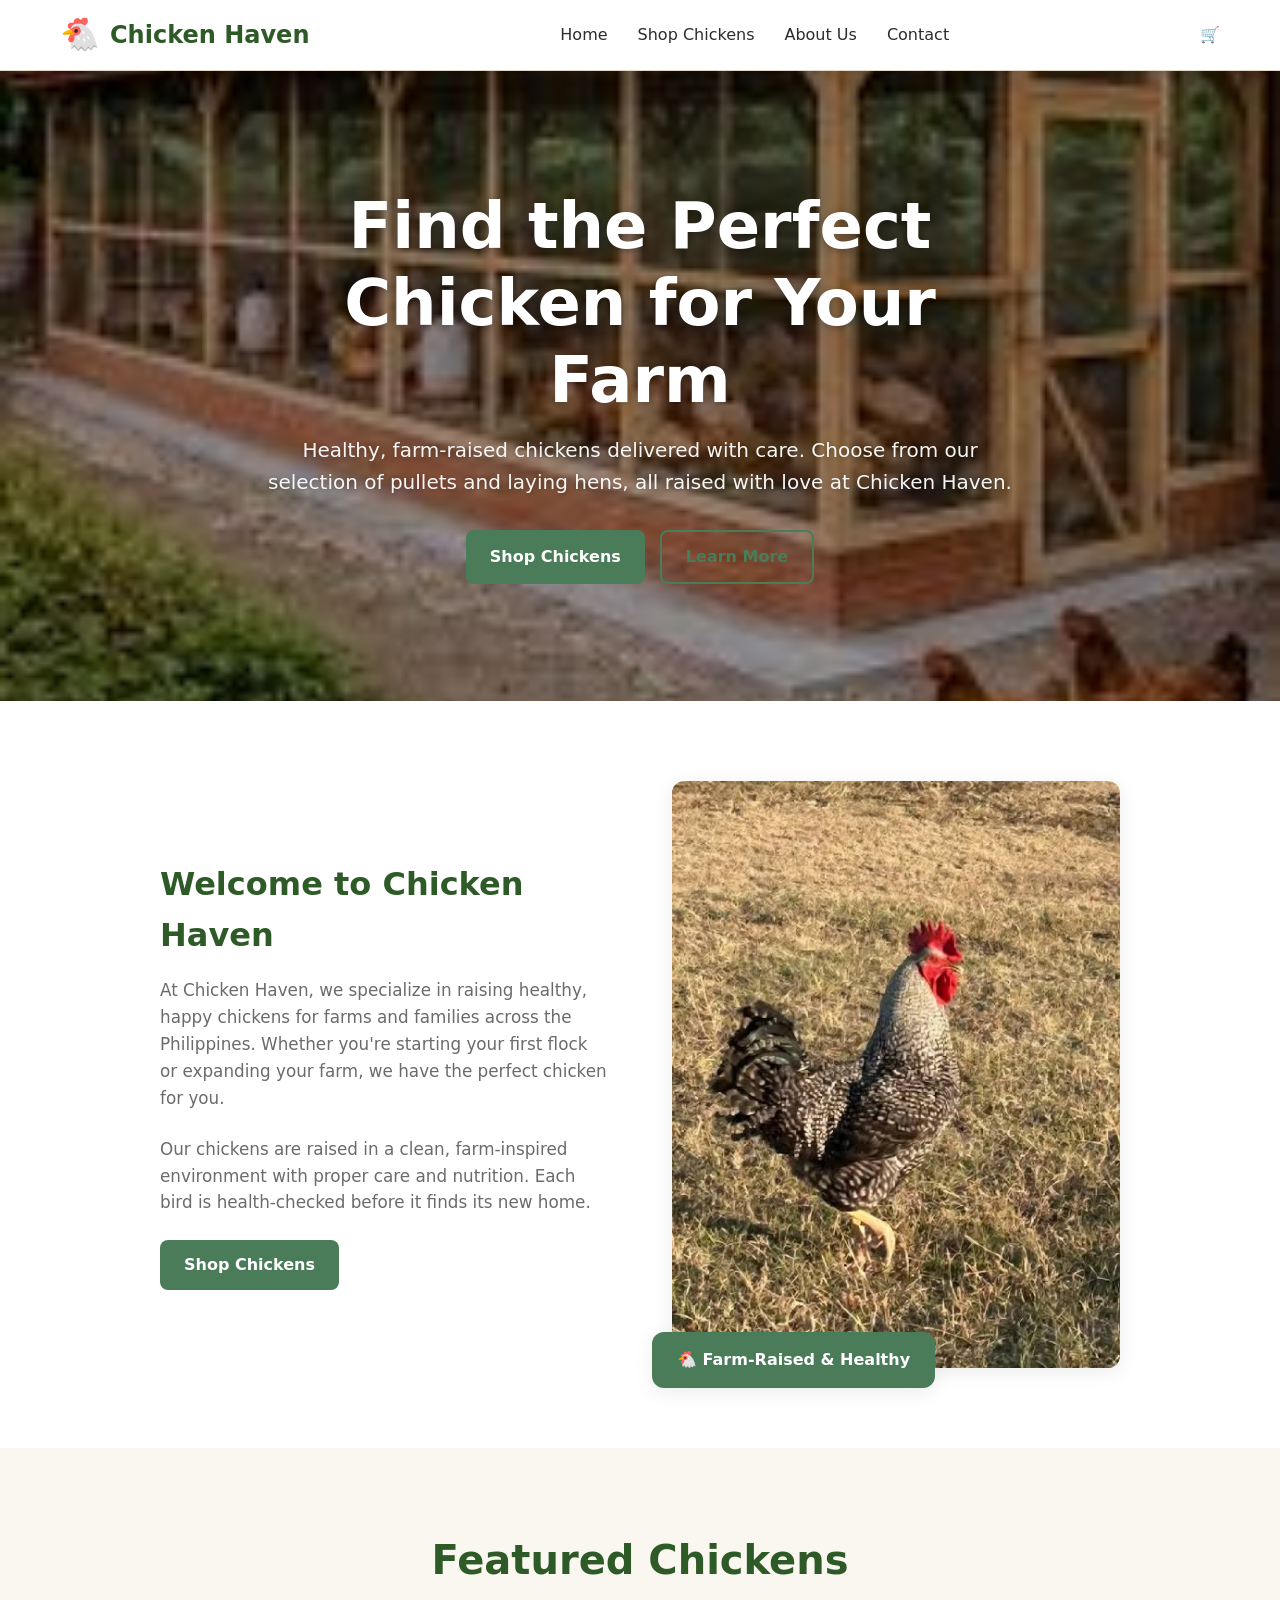
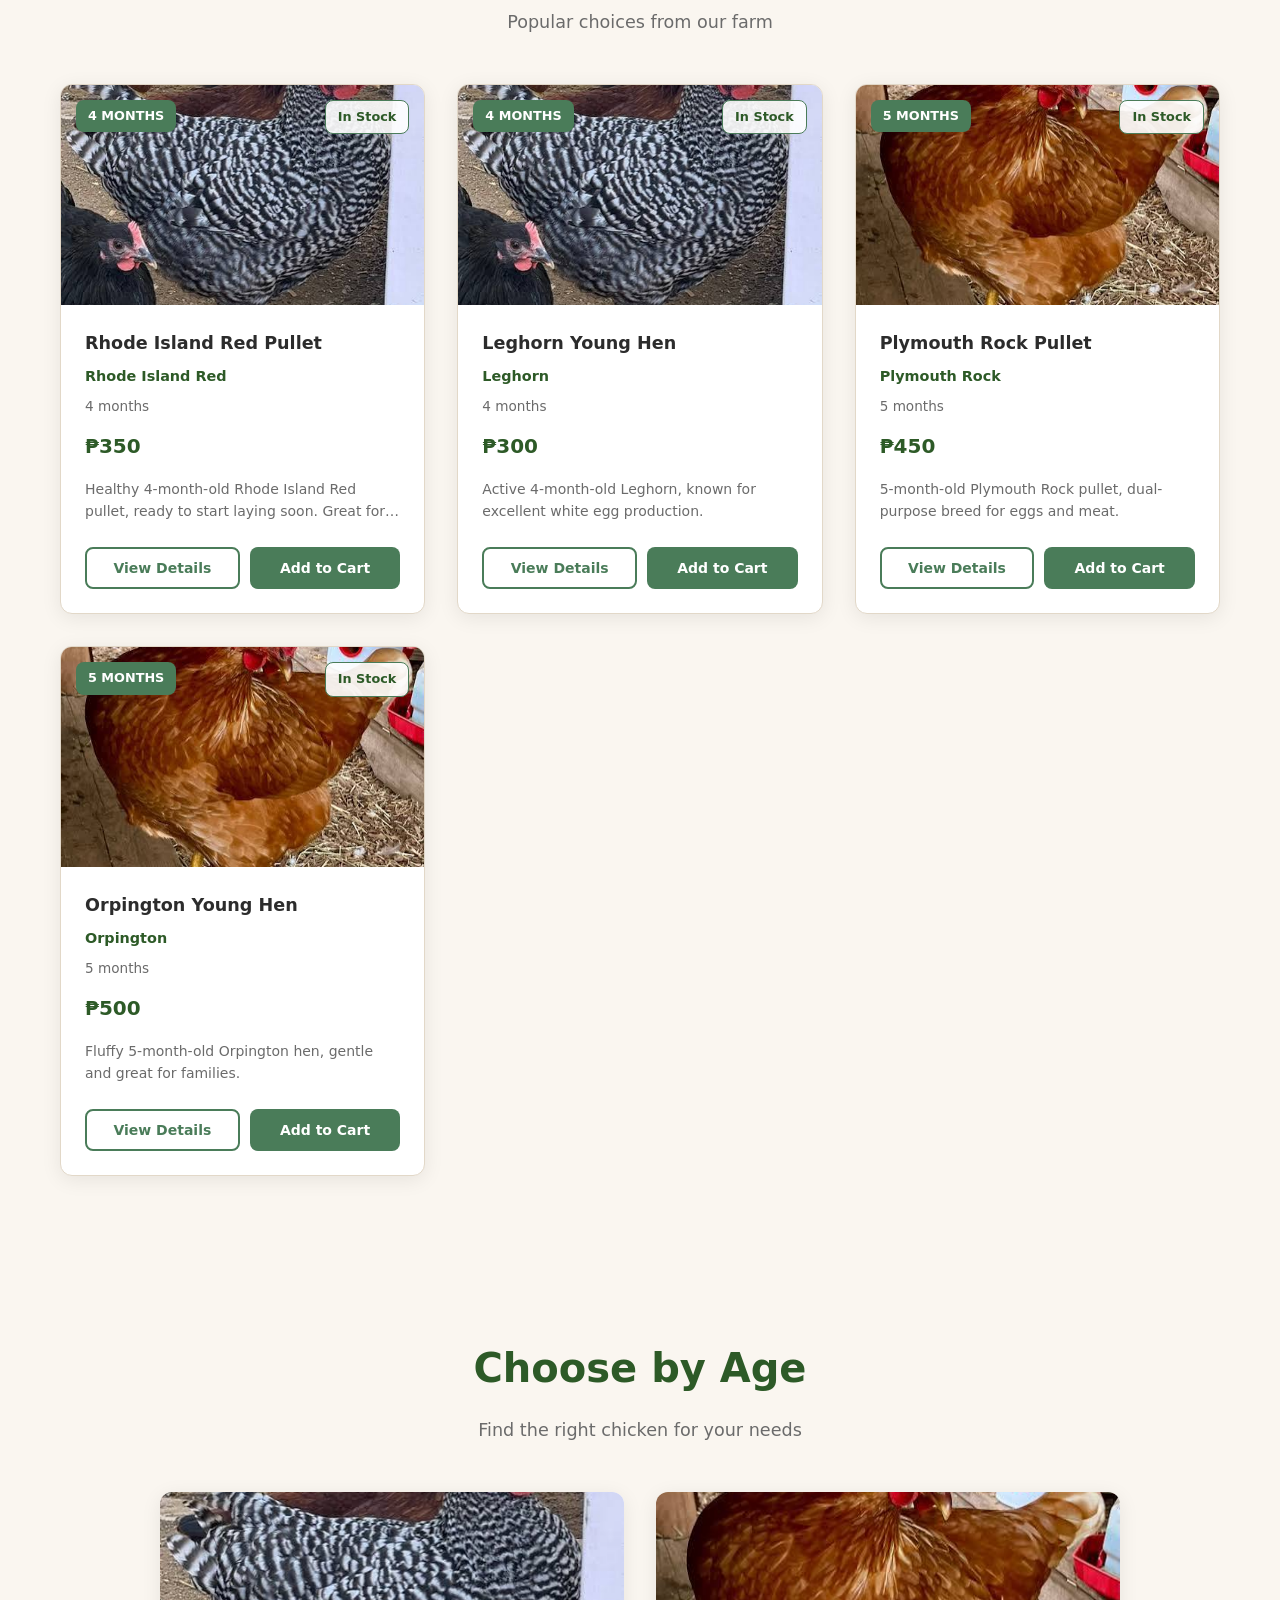
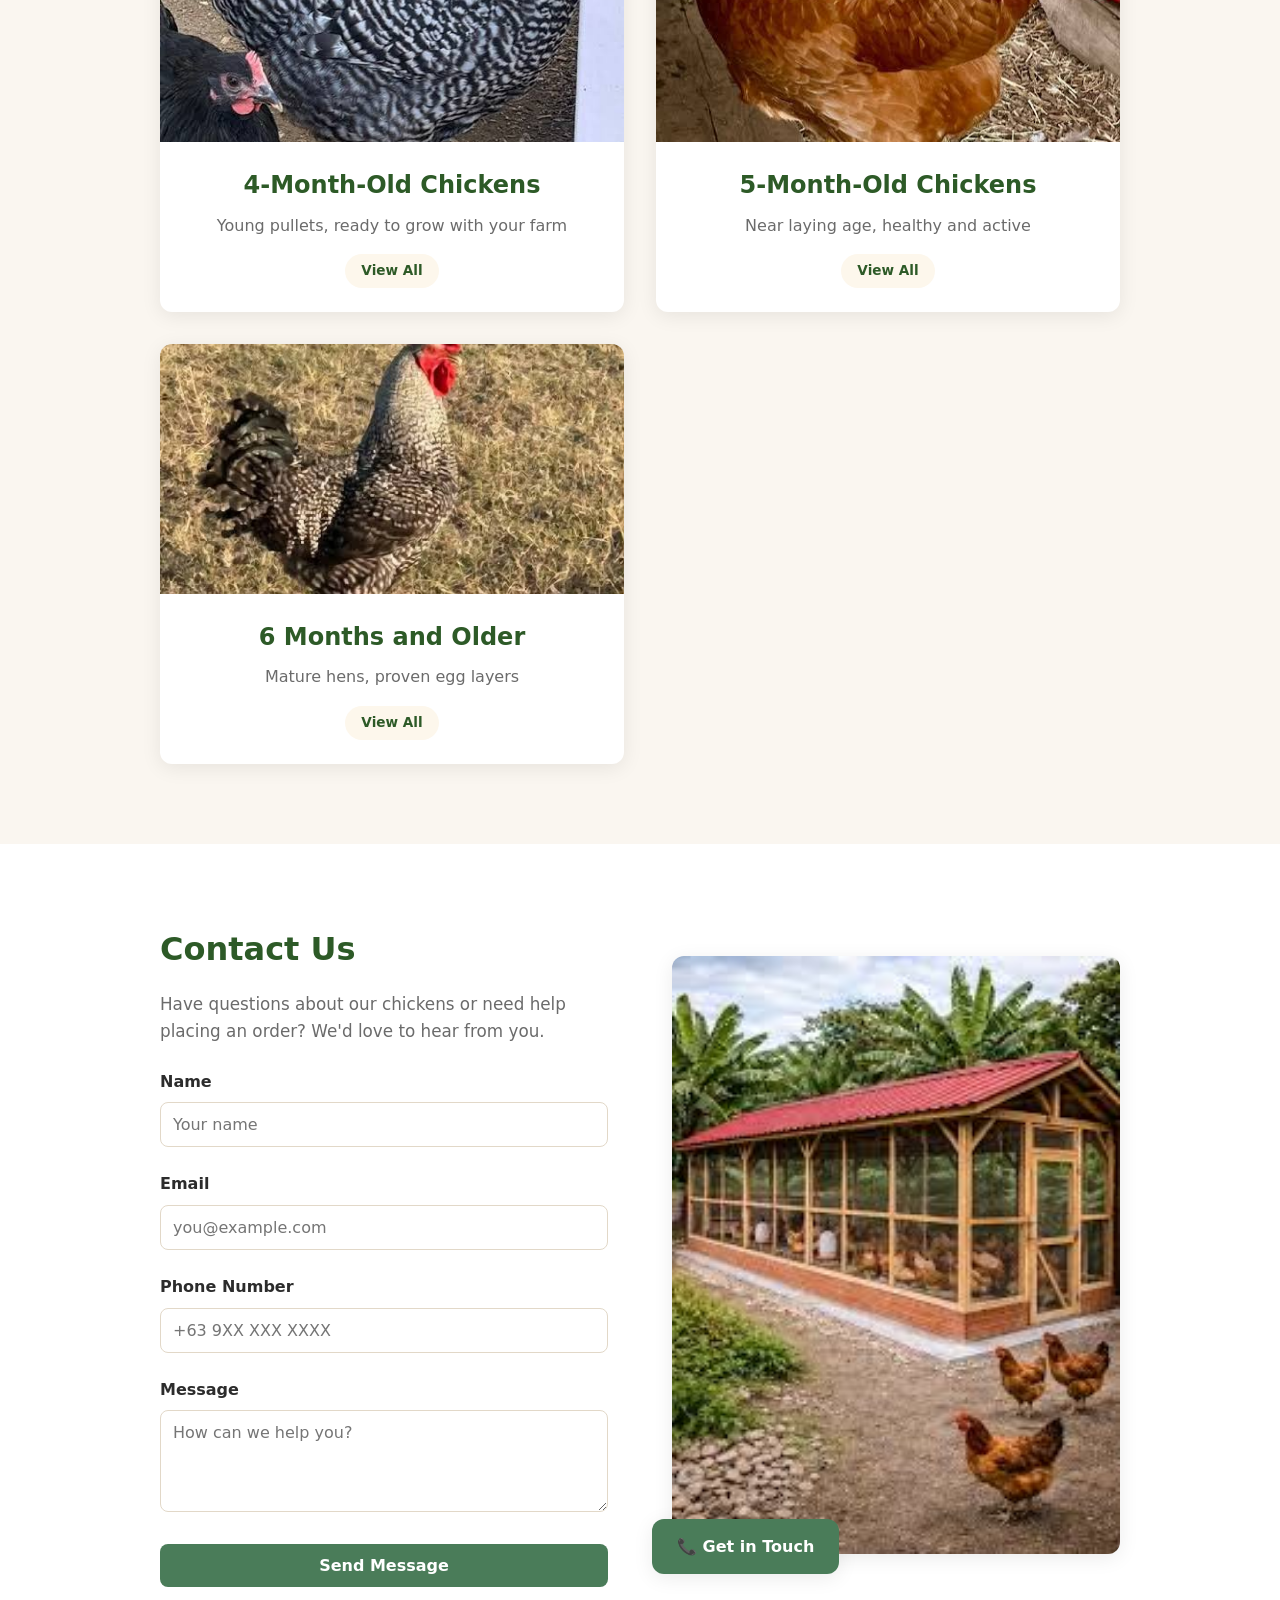
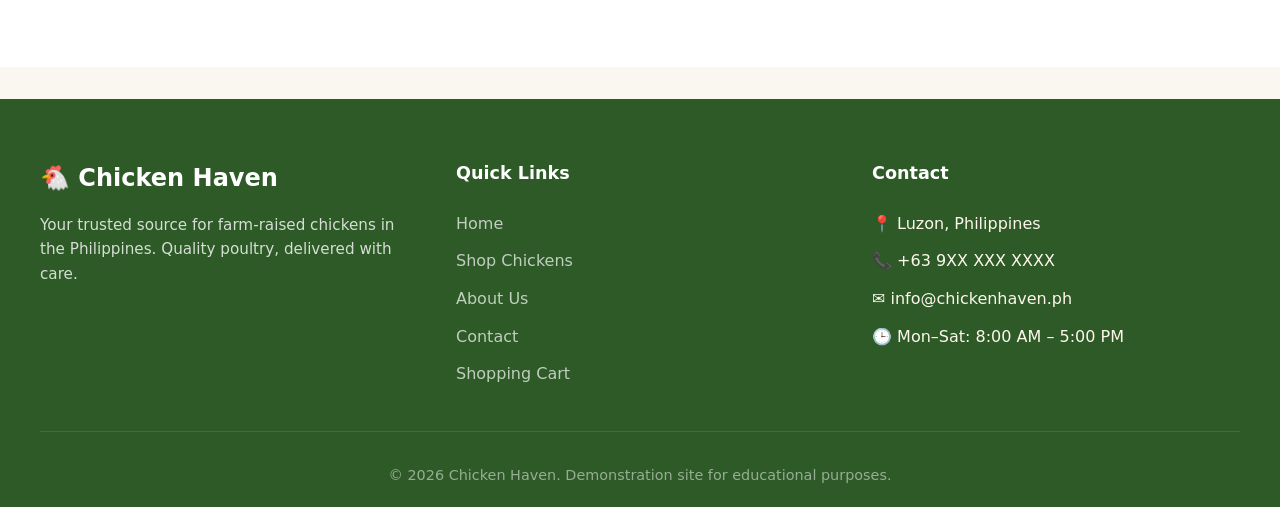
<file: index.html>
<!DOCTYPE html>
<html lang="en">
<head>
  <meta charset="UTF-8">
  <meta name="viewport" content="width=device-width, initial-scale=1.0">
  <title>Chicken Haven | Fresh Poultry for Your Farm</title>
  <link rel="stylesheet" href="css/style.css">
</head>
<body>

  <nav class="navbar">
    <div class="nav-container">
      <div class="nav-logo">
        <span class="chicken-icon">🐔</span>
        <span>Chicken Haven</span>
      </div>
      <button class="nav-toggle" id="navToggle">
        <span></span><span></span><span></span>
      </button>
      <ul class="nav-links" id="navLinks">
        <li><a href="index.html">Home</a></li>
        <li><a href="shop.html">Shop Chickens</a></li>
        <li><a href="index.html#about">About Us</a></li>
        <li><a href="index.html#contact">Contact</a></li>
      </ul>
      <div class="nav-actions">
        <a href="cart.html" class="nav-cart" position="relative">
          🛒 <span class="cart-badge">0</span>
        </a>
      </div>
    </div>
  </nav>

  <section class="hero">
    <div class="hero-content">
      <h1>Find the Perfect Chicken for Your Farm</h1>
      <p>Healthy, farm-raised chickens delivered with care. Choose from our selection of pullets and laying hens, all raised with love at Chicken Haven.</p>
      <div class="hero-buttons">
        <a href="shop.html" class="btn btn-primary">Shop Chickens</a>
        <a href="#about" class="btn btn-outline">Learn More</a>
      </div>
    </div>
  </section>

  <section class="section intro" id="about">
    <div class="intro-content">
      <div class="intro-text">
        <h2>Welcome to Chicken Haven</h2>
        <p>At Chicken Haven, we specialize in raising healthy, happy chickens for farms and families across the Philippines. Whether you're starting your first flock or expanding your farm, we have the perfect chicken for you.</p>
        <p>Our chickens are raised in a clean, farm-inspired environment with proper care and nutrition. Each bird is health-checked before it finds its new home.</p>
        <a href="shop.html" class="btn btn-primary">Shop Chickens</a>
      </div>
      <div class="intro-image">
        <img src="iMAGE/6 months.jpg" alt="Chicken Haven farm">
        <div class="intro-badge">
          🐔 Farm-Raised &amp; Healthy
        </div>
      </div>
    </div>
  </section>

  <section class="section" id="featured">
    <div class="section-header">
      <h2>Featured Chickens</h2>
      <p>Popular choices from our farm</p>
    </div>
    <div class="products-grid" id="featuredProducts">
      <!-- Products injected by JS -->
    </div>
  </section>

  <section class="section" id="categories">
    <div class="section-header">
      <h2>Choose by Age</h2>
      <p>Find the right chicken for your needs</p>
    </div>
    <div class="categories-grid">
      <div class="category-card" onclick="location.href='shop.html?category=4-months'">
        <div class="category-image">
          <img src="iMAGE/4 MONTHS.jpg" alt="4 month old chickens">
        </div>
        <div class="category-content">
          <h3>4-Month-Old Chickens</h3>
          <p>Young pullets, ready to grow with your farm</p>
          <span class="category-tag">View All</span>
        </div>
      </div>
      <div class="category-card" onclick="location.href='shop.html?category=5-months'">
        <div class="category-image">
          <img src="iMAGE/5 months.jpg" alt="5 month old chickens">
        </div>
        <div class="category-content">
          <h3>5-Month-Old Chickens</h3>
          <p>Near laying age, healthy and active</p>
          <span class="category-tag">View All</span>
        </div>
      </div>
      <div class="category-card" onclick="location.href='shop.html?category=6-months'">
        <div class="category-image">
          <img src="iMAGE/6 months.jpg" alt="6 month and older chickens">
        </div>
        <div class="category-content">
          <h3>6 Months and Older</h3>
          <p>Mature hens, proven egg layers</p>
          <span class="category-tag">View All</span>
        </div>
      </div>
    </div>
  </section>

  <section class="section intro" id="contact">
    <div class="intro-content">
      <div class="intro-text">
        <h2>Contact Us</h2>
        <p>Have questions about our chickens or need help placing an order? We'd love to hear from you.</p>
        <form id="contactForm" style="max-width: 500px;">
          <div class="form-group">
            <label>Name</label>
            <input type="text" id="contactName" required placeholder="Your name">
          </div>
          <div class="form-group">
            <label>Email</label>
            <input type="email" id="contactEmail" required placeholder="you@example.com">
          </div>
          <div class="form-group">
            <label>Phone Number</label>
            <input type="tel" id="contactPhone" placeholder="+63 9XX XXX XXXX">
          </div>
          <div class="form-group">
            <label>Message</label>
            <textarea id="contactMessage" rows="4" required placeholder="How can we help you?"></textarea>
          </div>
          <button type="submit" class="btn btn-primary btn-full">Send Message</button>
        </form>
        <div id="contactSuccess" style="margin-top: 1rem; padding: 1rem; background: #e8f5e9; color: var(--primary-green-dark); border-radius: var(--radius-sm); display: none;">
          ✅ Thank you for your message! We'll get back to you soon.
        </div>
      </div>
      <div class="intro-image">
        <img src="iMAGE/home pic.jpg" alt="Contact Chicken Haven">
        <div class="intro-badge">
          📞 Get in Touch
        </div>
      </div>
    </div>
  </section>

  <footer>
    <div class="footer-grid">
      <div class="footer-brand">
        <h3>🐔 Chicken Haven</h3>
        <p>Your trusted source for farm-raised chickens in the Philippines. Quality poultry, delivered with care.</p>
      </div>
      <div class="footer-links">
        <h4>Quick Links</h4>
        <ul>
          <li><a href="index.html">Home</a></li>
          <li><a href="shop.html">Shop Chickens</a></li>
          <li><a href="index.html#about">About Us</a></li>
          <li><a href="index.html#contact">Contact</a></li>
          <li><a href="cart.html">Shopping Cart</a></li>
        </ul>
      </div>
      <div class="footer-links">
        <h4>Contact</h4>
        <ul>
          <li>📍 Luzon, Philippines</li>
          <li>📞 +63 9XX XXX XXXX</li>
          <li>✉️ info@chickenhaven.ph</li>
          <li>🕒 Mon–Sat: 8:00 AM – 5:00 PM</li>
        </ul>
      </div>
    </div>
    <div class="footer-bottom">
      <p>© 2026 Chicken Haven. Demonstration site for educational purposes.</p>
    </div>
  </footer>

  <script src="data/products.js"></script>
  <script src="js/cart.js"></script>
  <script>
    document.addEventListener('DOMContentLoaded', () => {
      initProducts();
      updateCartBadge();

      const navToggle = document.getElementById('navToggle');
      const navLinks = document.getElementById('navLinks');

      navToggle.addEventListener('click', () => {
        navLinks.classList.toggle('active');
      });

      const featuredGrid = document.getElementById('featuredProducts');
      const products = getProducts().slice(0, 4);

      featuredGrid.innerHTML = products.map(p => `
        <div class="product-card">
          <div class="product-image">
            <img src="${p.image}" alt="${p.name}" onerror="this.src='https://via.placeholder.com/300x220/4a7c59/ffffff?text=Chicken'">
            <span class="product-badge">${p.age}</span>
            ${p.stock <= 0 ? '<span class="product-stock out">Out of Stock</span>' : '<span class="product-stock">In Stock</span>'}
          </div>
          <div class="product-info">
            <h3>${p.name}</h3>
            <div class="product-breed">${p.breed}</div>
            <div class="product-age">${p.age}</div>
            <div class="product-price">₱${p.price.toLocaleString()}</div>
            <p class="product-description">${p.description}</p>
            <div class="product-actions">
              <a href="product.html?id=${p.id}" class="btn btn-outline btn-sm">View Details</a>
              ${p.stock > 0 ? `<button class="btn btn-primary btn-sm" onclick="addToCart(${p.id})">Add to Cart</button>` : '<button class="btn btn-secondary btn-sm" disabled>Out of Stock</button>'}
            </div>
          </div>
        </div>
      `).join('');

      const contactForm = document.getElementById('contactForm');
      const contactSuccess = document.getElementById('contactSuccess');

      contactForm.addEventListener('submit', (e) => {
        e.preventDefault();
        const formData = {
          name: document.getElementById('contactName').value,
          email: document.getElementById('contactEmail').value,
          phone: document.getElementById('contactPhone').value,
          message: document.getElementById('contactMessage').value
        };
        const messages = JSON.parse(localStorage.getItem('chickenhaven_messages') || '[]');
        messages.push({ ...formData, date: new Date().toISOString() });
        localStorage.setItem('chickenhaven_messages', JSON.stringify(messages));
        contactForm.reset();
        contactSuccess.style.display = 'block';
        setTimeout(() => { contactSuccess.style.display = 'none'; }, 5000);
      });
    });
  </script>
</body>
</html>
</file>
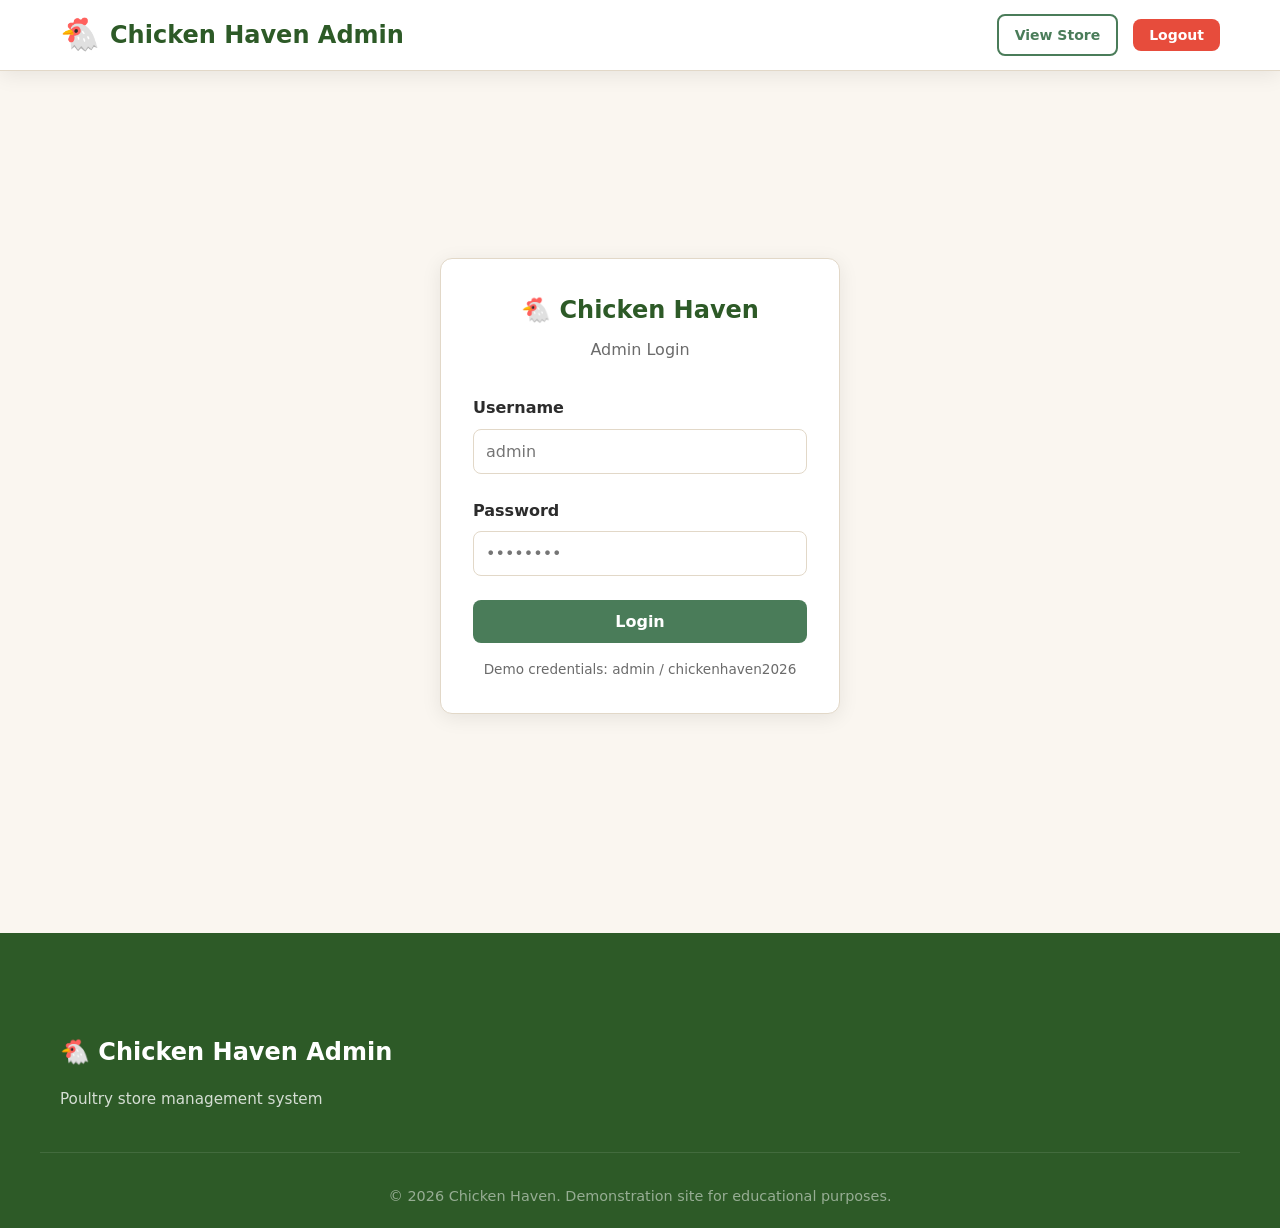
<file: admin.html>
<!DOCTYPE html>
<html lang="en">
<head>
  <meta charset="UTF-8">
  <meta name="viewport" content="width=device-width, initial-scale=1.0">
  <title>Admin Dashboard | Chicken Haven</title>
  <link rel="stylesheet" href="css/style.css">
</head>
<body>

  <nav class="navbar">
    <div class="nav-container">
      <div class="nav-logo">
        <span class="chicken-icon">🐔</span>
        <span>Chicken Haven Admin</span>
      </div>
      <div class="nav-actions">
        <a href="index.html" class="btn btn-outline btn-sm">View Store</a>
        <button class="btn btn-danger btn-sm" onclick="adminLogout()">Logout</button>
      </div>
    </div>
  </nav>

  <div id="loginScreen" style="display: flex; align-items: center; justify-content: center; min-height: calc(100vh - 70px); background: var(--cream-light);">
    <div class="admin-section" style="max-width: 400px; width: 100%; padding: 2rem; margin: 0 20px;">
      <h2 style="text-align: center; color: var(--primary-green-dark); margin-bottom: 0.5rem;">🐔 Chicken Haven</h2>
      <p style="text-align: center; color: var(--text-muted); margin-bottom: 2rem;">Admin Login</p>
      <form id="adminLoginForm">
        <div class="form-group">
          <label>Username</label>
          <input type="text" id="adminUsername" required placeholder="admin">
        </div>
        <div class="form-group">
          <label>Password</label>
          <input type="password" id="adminPassword" required placeholder="••••••••">
        </div>
        <button type="submit" class="btn btn-primary btn-full">Login</button>
      </form>
      <p style="text-align: center; margin-top: 1rem; font-size: 0.85rem; color: var(--text-muted);">
        Demo credentials: admin / chickenhaven2026
      </p>
    </div>
  </div>

  <div id="adminApp" class="hidden" style="display: grid; grid-template-columns: 250px 1fr; min-height: calc(100vh - 70px);">
    <div class="admin-sidebar">
      <h3>🐔 Chicken Haven</h3>
      <a href="#" class="admin-link active" onclick="showSection('dashboard', event)">📊 Dashboard</a>
      <a href="#" class="admin-link" onclick="showSection('products', event)">🐔 Manage Products</a>
      <a href="#" class="admin-link" onclick="showSection('orders', event)">📦 View Orders</a>
    </div>
    <div class="admin-content">
      <div id="sectionDashboard">
        <div class="admin-header">
          <h2>Dashboard</h2>
        </div>
        <div class="admin-stats">
          <div class="stat-card">
            <h4>Total Products</h4>
            <div class="value" id="statTotalProducts">0</div>
          </div>
          <div class="stat-card">
            <h4>In Stock</h4>
            <div class="value" id="statInStock">0</div>
          </div>
          <div class="stat-card">
            <h4>Out of Stock</h4>
            <div class="value" id="statOutStock">0</div>
          </div>
          <div class="stat-card">
            <h4>Total Orders</h4>
            <div class="value" id="statTotalOrders">0</div>
          </div>
        </div>
        <div class="admin-section">
          <h3>Quick Actions</h3>
          <div class="admin-actions" style="gap: 1rem;">
            <button class="btn btn-primary" onclick="showSection('products', event)">Add New Chicken</button>
            <button class="btn btn-outline" onclick="showSection('orders', event)">View All Orders</button>
          </div>
        </div>
      </div>

      <div id="sectionProducts" class="hidden">
        <div class="admin-header">
          <h2>Manage Products</h2>
          <button class="btn btn-primary" onclick="showProductForm()">+ Add New Chicken</button>
        </div>
        <div class="admin-section">
          <table class="product-table">
            <thead>
              <tr>
                <th>Image</th>
                <th>Name</th>
                <th>Breed</th>
                <th>Age</th>
                <th>Price</th>
                <th>Stock</th>
                <th>Category</th>
                <th>Actions</th>
              </tr>
            </thead>
            <tbody id="productTableBody">
              <!-- Rows injected by JS -->
            </tbody>
          </table>
        </div>
      </div>

      <div id="sectionOrders" class="hidden">
        <div class="admin-header">
          <h2>Customer Orders</h2>
        </div>
        <div class="admin-section">
          <table class="product-table">
            <thead>
              <tr>
                <th>Order #</th>
                <th>Customer</th>
                <th>Items</th>
                <th>Total</th>
                <th>Date</th>
                <th>Status</th>
              </tr>
            </thead>
            <tbody id="orderTableBody">
              <!-- Rows injected by JS -->
            </tbody>
          </table>
        </div>
      </div>

      <div id="productFormContainer" class="hidden" style="max-width: 600px;">
        <div class="admin-section">
          <h3 id="formTitle">Add New Chicken</h3>
          <form id="productForm">
            <input type="hidden" id="productId">
            <div class="form-group">
              <label>Chicken Name</label>
              <input type="text" id="formName" required>
            </div>
            <div class="form-group">
              <label>Breed</label>
              <input type="text" id="formBreed" required>
            </div>
            <div class="form-group">
              <label>Age Category</label>
              <select id="formAge" required>
                <option value="4 months">4 months</option>
                <option value="5 months">5 months</option>
                <option value="6 months and older">6 months and older</option>
              </select>
            </div>
            <div class="form-group">
              <label>Category</label>
              <select id="formCategory" required>
                <option value="4-months">4-Month-Old Chickens</option>
                <option value="5-months">5-Month-Old Chickens</option>
                <option value="6-months">6 Months and Older</option>
              </select>
            </div>
            <div class="form-group">
              <label>Price (₱)</label>
              <input type="number" id="formPrice" required min="0">
            </div>
            <div class="form-group">
              <label>Stock Quantity</label>
              <input type="number" id="formStock" required min="0">
            </div>
            <div class="form-group">
              <label>Image URL</label>
              <input type="text" id="formImage" placeholder="iMAGE/4 MONTHS.jpg">
            </div>
            <div class="form-group">
              <label>Description</label>
              <textarea id="formDesc" rows="3" required></textarea>
            </div>
            <div class="form-group">
              <label>Physical Characteristics</label>
              <textarea id="formChars" rows="2"></textarea>
            </div>
            <div class="admin-actions">
              <button type="submit" class="btn btn-primary">Save Chicken</button>
              <button type="button" class="btn btn-outline" onclick="hideProductForm()">Cancel</button>
              <button type="button" class="btn btn-danger" id="deleteBtn" onclick="deleteProduct()" style="display: none;">Delete Product</button>
            </div>
          </form>
        </div>
      </div>
    </div>
  </div>

  <footer>
    <div class="footer-grid" style="padding: 40px 20px;">
      <div class="footer-brand">
        <h3>🐔 Chicken Haven Admin</h3>
        <p>Poultry store management system</p>
      </div>
    </div>
    <div class="footer-bottom" style="margin-top: 0;">
      <p>© 2026 Chicken Haven. Demonstration site for educational purposes.</p>
    </div>
  </footer>

  <div class="modal-overlay" id="confirmDeleteModal">
    <div class="modal">
      <h3>Delete Product</h3>
      <p>Are you sure you want to delete this chicken product? This action cannot be undone.</p>
      <div class="modal-actions">
        <button class="btn btn-outline" onclick="hideConfirmDelete()">Cancel</button>
        <button class="btn btn-danger" onclick="confirmDelete()">Delete</button>
      </div>
    </div>
  </div>

  <script src="data/products.js"></script>
  <script src="js/cart.js"></script>
  <script src="js/auth.js"></script>
  <script>
    document.addEventListener('DOMContentLoaded', () => {
      if (!isAdminLoggedIn()) {
        document.getElementById('loginScreen').style.display = 'flex';
        document.getElementById('adminApp').classList.add('hidden');
        return;
      }
      document.getElementById('loginScreen').style.display = 'none';
      document.getElementById('adminApp').classList.remove('hidden');
      initAdmin();
    });

    document.getElementById('adminLoginForm').addEventListener('submit', (e) => {
      e.preventDefault();
      const username = document.getElementById('adminUsername').value;
      const password = document.getElementById('adminPassword').value;
      if (adminLogin(username, password)) {
        location.reload();
      } else {
        alert('Invalid username or password.');
      }
    });

    function initAdmin() {
      updateCartBadge();
      renderDashboard();
      renderProductsTable();
      renderOrdersTable();
    }

    function showSection(sectionName, e) {
      if (e) e.preventDefault();
      document.querySelectorAll('.admin-link').forEach(a => a.classList.remove('active'));
      if (e && e.target.closest('.admin-link')) {
        e.target.closest('.admin-link').classList.add('active');
      }
      document.querySelectorAll('[id^="section"]').forEach(el => el.classList.add('hidden'));
      document.getElementById('section' + sectionName.charAt(0).toUpperCase() + sectionName.slice(1)).classList.remove('hidden');
      hideProductForm();
      if (sectionName === 'dashboard') renderDashboard();
      if (sectionName === 'products') renderProductsTable();
      if (sectionName === 'orders') renderOrdersTable();
    }

    function renderDashboard() {
      const products = getProducts();
      const orders = JSON.parse(localStorage.getItem(ORDER_STORAGE_KEY) || '[]');
      const total = products.length;
      const inStock = products.filter(p => p.stock > 0).length;
      const outStock = products.filter(p => p.stock <= 0).length;

      document.getElementById('statTotalProducts').textContent = total;
      document.getElementById('statInStock').textContent = inStock;
      document.getElementById('statOutStock').textContent = outStock;
      document.getElementById('statTotalOrders').textContent = orders.length;
    }

    function renderProductsTable() {
      const products = getProducts();
      const tbody = document.getElementById('productTableBody');
      tbody.innerHTML = products.map(p => `
        <tr>
          <td><img src="${p.image}" alt="${p.name}" onerror="this.src='https://via.placeholder.com/50x50/4a7c59/ffffff?text=Chicken'"></td>
          <td>${p.name}</td>
          <td>${p.breed}</td>
          <td>${p.age}</td>
          <td>₱${p.price.toLocaleString()}</td>
          <td style="color: ${p.stock > 0 ? 'var(--primary-green-dark)' : '#e74c3c'}; font-weight: 600;">${p.stock}</td>
          <td>${getCategoryLabel(p.category)}</td>
          <td>
            <div class="table-actions">
              <button class="btn-icon btn-edit" onclick="editProduct(${p.id})">✏️</button>
              <button class="btn-icon btn-delete" onclick="requestDelete(${p.id})">🗑️</button>
            </div>
          </td>
        </tr>
      `).join('');
    }

    function renderOrdersTable() {
      const orders = JSON.parse(localStorage.getItem(ORDER_STORAGE_KEY) || '[]');
      const tbody = document.getElementById('orderTableBody');
      tbody.innerHTML = orders.map(o => `
        <tr>
          <td>#${o.id}</td>
          <td>${o.customer.firstName} ${o.customer.lastName}</td>
          <td>${o.items.length} item(s)</td>
          <td>₱${o.total.toLocaleString()}</td>
          <td>${new Date(o.date).toLocaleDateString()}</td>
          <td><span style="padding: 4px 8px; background: var(--cream); border-radius: var(--radius-sm); font-size: 0.85rem; color: var(--primary-green-dark);">${o.status}</span></td>
        </tr>
      `).join('');
    }

    function getCategoryLabel(cat) {
      const labels = {
        '4-months': '4 Months',
        '5-months': '5 Months',
        '6-months': '6+ Months'
      };
      return labels[cat] || cat;
    }

    function showProductForm() {
      document.getElementById('productFormContainer').classList.remove('hidden');
      document.getElementById('productForm').reset();
      document.getElementById('productId').value = '';
      document.getElementById('formTitle').textContent = 'Add New Chicken';
      document.getElementById('deleteBtn').style.display = 'none';
    }

    function hideProductForm() {
      document.getElementById('productFormContainer').classList.add('hidden');
    }

    document.getElementById('productForm').addEventListener('submit', (e) => {
      e.preventDefault();
      const products = getProducts();
      const id = document.getElementById('productId').value;
      const category = document.getElementById('formCategory').value;
      let age = document.getElementById('formAge').value;
      if (category === '4-months') age = '4 months';
      if (category === '5-months') age = '5 months';
      if (category === '6-months') age = '6 months and older';

      const productData = {
        name: document.getElementById('formName').value,
        breed: document.getElementById('formBreed').value,
        age: age,
        category: category,
        price: parseFloat(document.getElementById('formPrice').value),
        stock: parseInt(document.getElementById('formStock').value),
        image: document.getElementById('formImage').value || 'iMAGE/6 months.jpg',
        description: document.getElementById('formDesc').value,
        characteristics: document.getElementById('formChars').value
      };

      if (id) {
        const idx = products.findIndex(p => p.id === parseInt(id));
        productData.id = parseInt(id);
        products[idx] = productData;
      } else {
        productData.id = Date.now();
        products.push(productData);
      }

      saveProducts(products);
      hideProductForm();
      renderProductsTable();
      renderDashboard();
    });

    function editProduct(id) {
      const products = getProducts();
      const product = products.find(p => p.id === id);
      if (!product) return;

      document.getElementById('productId').value = product.id;
      document.getElementById('formName').value = product.name;
      document.getElementById('formBreed').value = product.breed;
      document.getElementById('formAge').value = product.age;
      document.getElementById('formCategory').value = product.category;
      document.getElementById('formPrice').value = product.price;
      document.getElementById('formStock').value = product.stock;
      document.getElementById('formImage').value = product.image;
      document.getElementById('formDesc').value = product.description;
      document.getElementById('formChars').value = product.characteristics || '';
      document.getElementById('formTitle').textContent = 'Edit Chicken';
      document.getElementById('deleteBtn').style.display = 'inline-block';
      document.getElementById('productFormContainer').classList.remove('hidden');
    }

    function requestDelete(id) {
      window._deleteId = id;
      document.getElementById('confirmDeleteModal').classList.add('active');
    }

    function hideConfirmDelete() {
      document.getElementById('confirmDeleteModal').classList.remove('active');
    }

    function confirmDelete() {
      const id = window._deleteId;
      let products = getProducts();
      products = products.filter(p => p.id !== id);
      saveProducts(products);
      hideConfirmDelete();
      renderProductsTable();
      renderDashboard();
    }

    function deleteProduct() {
      confirmDelete();
    }

    window.adminLogout = adminLogout;
  </script>
</body>
</html>
</file>
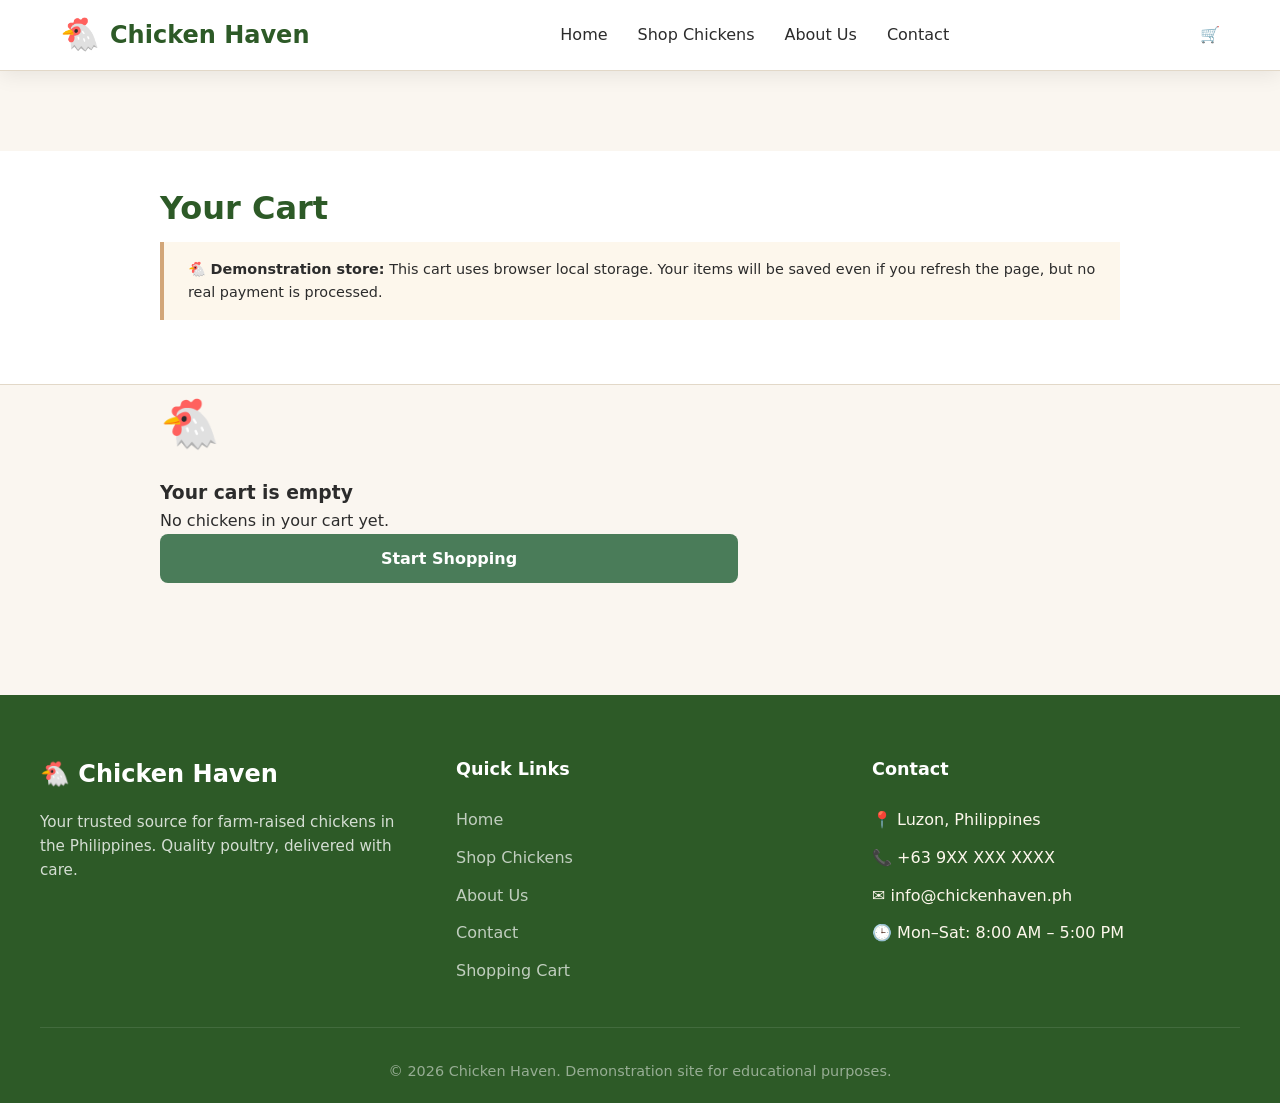
<file: cart.html>
<!DOCTYPE html>
<html lang="en">
<head>
  <meta charset="UTF-8">
  <meta name="viewport" content="width=device-width, initial-scale=1.0">
  <title>Shopping Cart | Chicken Haven</title>
  <link rel="stylesheet" href="css/style.css">
</head>
<body>

  <nav class="navbar">
    <div class="nav-container">
      <div class="nav-logo">
        <span class="chicken-icon">🐔</span>
        <span>Chicken Haven</span>
      </div>
      <button class="nav-toggle" id="navToggle">
        <span></span><span></span><span></span>
      </button>
      <ul class="nav-links" id="navLinks">
        <li><a href="index.html">Home</a></li>
        <li><a href="shop.html">Shop Chickens</a></li>
        <li><a href="index.html#about">About Us</a></li>
        <li><a href="index.html#contact">Contact</a></li>
      </ul>
      <div class="nav-actions">
        <a href="cart.html" class="nav-cart" position="relative">
          🛒 <span class="cart-badge">0</span>
        </a>
      </div>
    </div>
  </nav>

  <section class="section">
    <div class="cart-header">
      <div style="max-width: 1000px; margin: 0 auto; padding: 0 20px;">
        <h2>Your Cart</h2>
        <div class="cart-notice">
          🐔 <strong>Demonstration store:</strong> This cart uses browser local storage. Your items will be saved even if you refresh the page, but no real payment is processed.
        </div>
      </div>
    </div>

    <div class="cart-container">
      <div id="cartItems">
        <!-- Cart items injected by JS -->
      </div>
      <div id="cartSummary">
        <!-- Cart summary injected by JS -->
      </div>
    </div>
  </section>

  <footer>
    <div class="footer-grid">
      <div class="footer-brand">
        <h3>🐔 Chicken Haven</h3>
        <p>Your trusted source for farm-raised chickens in the Philippines. Quality poultry, delivered with care.</p>
      </div>
      <div class="footer-links">
        <h4>Quick Links</h4>
        <ul>
          <li><a href="index.html">Home</a></li>
          <li><a href="shop.html">Shop Chickens</a></li>
          <li><a href="index.html#about">About Us</a></li>
          <li><a href="index.html#contact">Contact</a></li>
          <li><a href="cart.html">Shopping Cart</a></li>
        </ul>
      </div>
      <div class="footer-links">
        <h4>Contact</h4>
        <ul>
          <li>📍 Luzon, Philippines</li>
          <li>📞 +63 9XX XXX XXXX</li>
          <li>✉️ info@chickenhaven.ph</li>
          <li>🕒 Mon–Sat: 8:00 AM – 5:00 PM</li>
        </ul>
      </div>
    </div>
    <div class="footer-bottom">
      <p>© 2026 Chicken Haven. Demonstration site for educational purposes.</p>
    </div>
  </footer>

  <script src="data/products.js"></script>
  <script src="js/cart.js"></script>
  <script>
    document.addEventListener('DOMContentLoaded', () => {
      updateCartBadge();

      const navToggle = document.getElementById('navToggle');
      const navLinks = document.getElementById('navLinks');
      navToggle.addEventListener('click', () => navLinks.classList.toggle('active'));

      renderCartItems('cartItems', 'cartSummary');
    });
  </script>
</body>
</html>
</file>
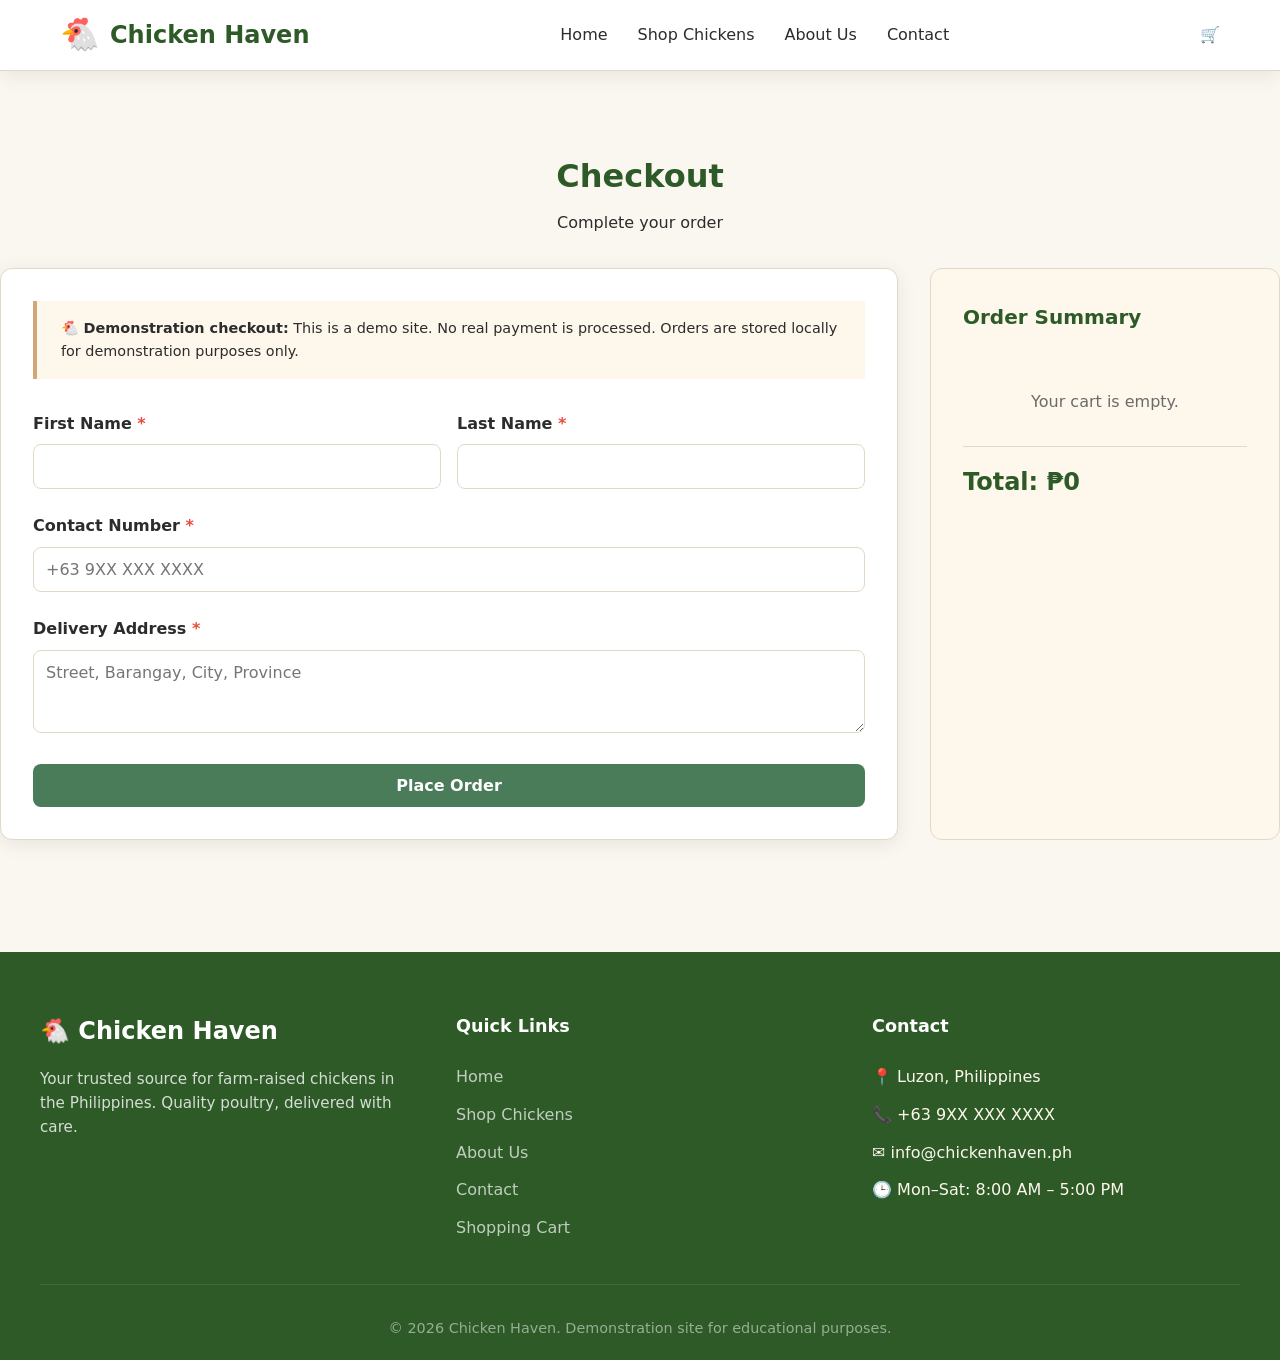
<file: checkout.html>
<!DOCTYPE html>
<html lang="en">
<head>
  <meta charset="UTF-8">
  <meta name="viewport" content="width=device-width, initial-scale=1.0">
  <title>Checkout | Chicken Haven</title>
  <link rel="stylesheet" href="css/style.css">
</head>
<body>

  <nav class="navbar">
    <div class="nav-container">
      <div class="nav-logo">
        <span class="chicken-icon">🐔</span>
        <span>Chicken Haven</span>
      </div>
      <button class="nav-toggle" id="navToggle">
        <span></span><span></span><span></span>
      </button>
      <ul class="nav-links" id="navLinks">
        <li><a href="index.html">Home</a></li>
        <li><a href="shop.html">Shop Chickens</a></li>
        <li><a href="index.html#about">About Us</a></li>
        <li><a href="index.html#contact">Contact</a></li>
      </ul>
      <div class="nav-actions">
        <a href="cart.html" class="nav-cart" position="relative">
          🛒 <span class="cart-badge">0</span>
        </a>
      </div>
    </div>
  </nav>

  <section class="section">
    <div id="checkoutFormContainer">
      <div class="checkout-header">
        <h2>Checkout</h2>
        <p>Complete your order</p>
      </div>

      <div class="checkout-grid">
        <div class="checkout-form">
          <div class="cart-notice">
            🐔 <strong>Demonstration checkout:</strong> This is a demo site. No real payment is processed. Orders are stored locally for demonstration purposes only.
          </div>
          <form id="checkoutForm">
            <div class="form-row">
              <div class="form-group">
                <label>First Name <span style="color: #e74c3c;">*</span></label>
                <input type="text" id="firstName" required>
                <div class="error-text" id="firstNameError">Please enter your first name</div>
              </div>
              <div class="form-group">
                <label>Last Name <span style="color: #e74c3c;">*</span></label>
                <input type="text" id="lastName" required>
                <div class="error-text" id="lastNameError">Please enter your last name</div>
              </div>
            </div>
            <div class="form-group">
              <label>Contact Number <span style="color: #e74c3c;">*</span></label>
              <input type="tel" id="phone" required placeholder="+63 9XX XXX XXXX">
              <div class="error-text" id="phoneError">Please enter a valid phone number</div>
            </div>
            <div class="form-group">
              <label>Delivery Address <span style="color: #e74c3c;">*</span></label>
              <textarea id="address" rows="3" required placeholder="Street, Barangay, City, Province"></textarea>
              <div class="error-text" id="addressError">Please enter your delivery address</div>
            </div>
            <button type="submit" class="btn btn-primary btn-full">Place Order</button>
          </form>
        </div>
        <div class="order-summary">
          <h3>Order Summary</h3>
          <div id="checkoutItems">
            <!-- Cart items injected by JS -->
          </div>
          <div class="checkout-total">
            Total: <span id="checkoutTotal">₱0</span>
          </div>
        </div>
      </div>
    </div>

    <div id="confirmationContainer" class="hidden">
      <div class="confirmation">
        <div class="confirmation-card">
          <div class="confirmation-icon">✅</div>
          <h2>Order Confirmed!</h2>
          <p>Thank you for your order, <span id="confirmName"></span>!</p>
          <div class="confirmation-details">
            <p><strong>Order Number:</strong> <span id="confirmOrderNum"></span></p>
            <p><strong>Delivery Address:</strong> <span id="confirmAddress"></span></p>
            <p><strong>Contact Number:</strong> <span id="confirmPhone"></span></p>
            <p><strong>Total:</strong> <span id="confirmTotal">₱0</span></p>
          </div>
          <div class="cart-notice" style="font-size: 0.8rem; margin-top: 1.5rem;">
            This is a demonstration order. No real payment has been processed. Contact Chicken Haven to confirm your order.
          </div>
          <button class="btn btn-primary btn-full" onclick="location.href='index.html'">Back to Home</button>
        </div>
      </div>
    </div>
  </section>

  <footer>
    <div class="footer-grid">
      <div class="footer-brand">
        <h3>🐔 Chicken Haven</h3>
        <p>Your trusted source for farm-raised chickens in the Philippines. Quality poultry, delivered with care.</p>
      </div>
      <div class="footer-links">
        <h4>Quick Links</h4>
        <ul>
          <li><a href="index.html">Home</a></li>
          <li><a href="shop.html">Shop Chickens</a></li>
          <li><a href="index.html#about">About Us</a></li>
          <li><a href="index.html#contact">Contact</a></li>
          <li><a href="cart.html">Shopping Cart</a></li>
        </ul>
      </div>
      <div class="footer-links">
        <h4>Contact</h4>
        <ul>
          <li>📍 Luzon, Philippines</li>
          <li>📞 +63 9XX XXX XXXX</li>
          <li>✉️ info@chickenhaven.ph</li>
          <li>🕒 Mon–Sat: 8:00 AM – 5:00 PM</li>
        </ul>
      </div>
    </div>
    <div class="footer-bottom">
      <p>© 2026 Chicken Haven. Demonstration site for educational purposes.</p>
    </div>
  </footer>

  <script src="data/products.js"></script>
  <script src="js/cart.js"></script>
  <script>
    document.addEventListener('DOMContentLoaded', () => {
      updateCartBadge();

      const navToggle = document.getElementById('navToggle');
      const navLinks = document.getElementById('navLinks');
      navToggle.addEventListener('click', () => navLinks.classList.toggle('active'));

      const cart = getCart();
      const itemsContainer = document.getElementById('checkoutItems');
      const totalEl = document.getElementById('checkoutTotal');

      if (cart.length === 0) {
        itemsContainer.innerHTML = '<p style="color: var(--text-muted); text-align: center; padding: 2rem;">Your cart is empty.</p>';
        totalEl.textContent = '₱0';
      } else {
        itemsContainer.innerHTML = cart.map(item => `
          <div class="order-item">
            <span class="order-item-name">${item.name} × ${item.quantity}</span>
            <span class="order-item-price">₱${(item.price * item.quantity).toLocaleString()}</span>
          </div>
        `).join('');
        totalEl.textContent = '₱' + getCartTotal().toLocaleString();
      }

      const form = document.getElementById('checkoutForm');
      const fields = [
        { id: 'firstName', errorId: 'firstNameError', validate: v => v.trim().length > 0 },
        { id: 'lastName', errorId: 'lastNameError', validate: v => v.trim().length > 0 },
        { id: 'phone', errorId: 'phoneError', validate: v => v.trim().length > 0 },
        { id: 'address', errorId: 'addressError', validate: v => v.trim().length > 0 }
      ];

      fields.forEach(f => {
        const input = document.getElementById(f.id);
        const error = document.getElementById(f.errorId);
        input.addEventListener('input', () => {
          if (f.validate(input.value)) {
            input.classList.remove('error');
            error.style.display = 'none';
          } else {
            input.classList.add('error');
            error.style.display = 'block';
          }
        });
      });

      form.addEventListener('submit', (e) => {
        e.preventDefault();

        let valid = true;
        fields.forEach(f => {
          const input = document.getElementById(f.id);
          const error = document.getElementById(f.errorId);
          if (!f.validate(input.value)) {
            input.classList.add('error');
            error.style.display = 'block';
            valid = false;
          } else {
            input.classList.remove('error');
            error.style.display = 'none';
          }
        });

        if (!valid) return;

        const order = {
          id: Date.now(),
          date: new Date().toISOString(),
          customer: {
            firstName: document.getElementById('firstName').value,
            lastName: document.getElementById('lastName').value,
            phone: document.getElementById('phone').value,
            address: document.getElementById('address').value
          },
          items: [...getCart()],
          total: getCartTotal(),
          status: 'pending',
          demo: true
        };

        const orders = JSON.parse(localStorage.getItem(ORDER_STORAGE_KEY) || '[]');
        orders.push(order);
        localStorage.setItem(ORDER_STORAGE_KEY, JSON.stringify(orders));

        document.getElementById('confirmName').textContent = order.customer.firstName;
        document.getElementById('confirmOrderNum').textContent = order.id;
        document.getElementById('confirmAddress').textContent = order.customer.address;
        document.getElementById('confirmPhone').textContent = order.customer.phone;
        document.getElementById('confirmTotal').textContent = '₱' + order.total.toLocaleString();

        clearCart();
        updateCartBadge();

        document.getElementById('checkoutFormContainer').classList.add('hidden');
        document.getElementById('confirmationContainer').classList.remove('hidden');
      });
    });
  </script>
</body>
</html>
</file>
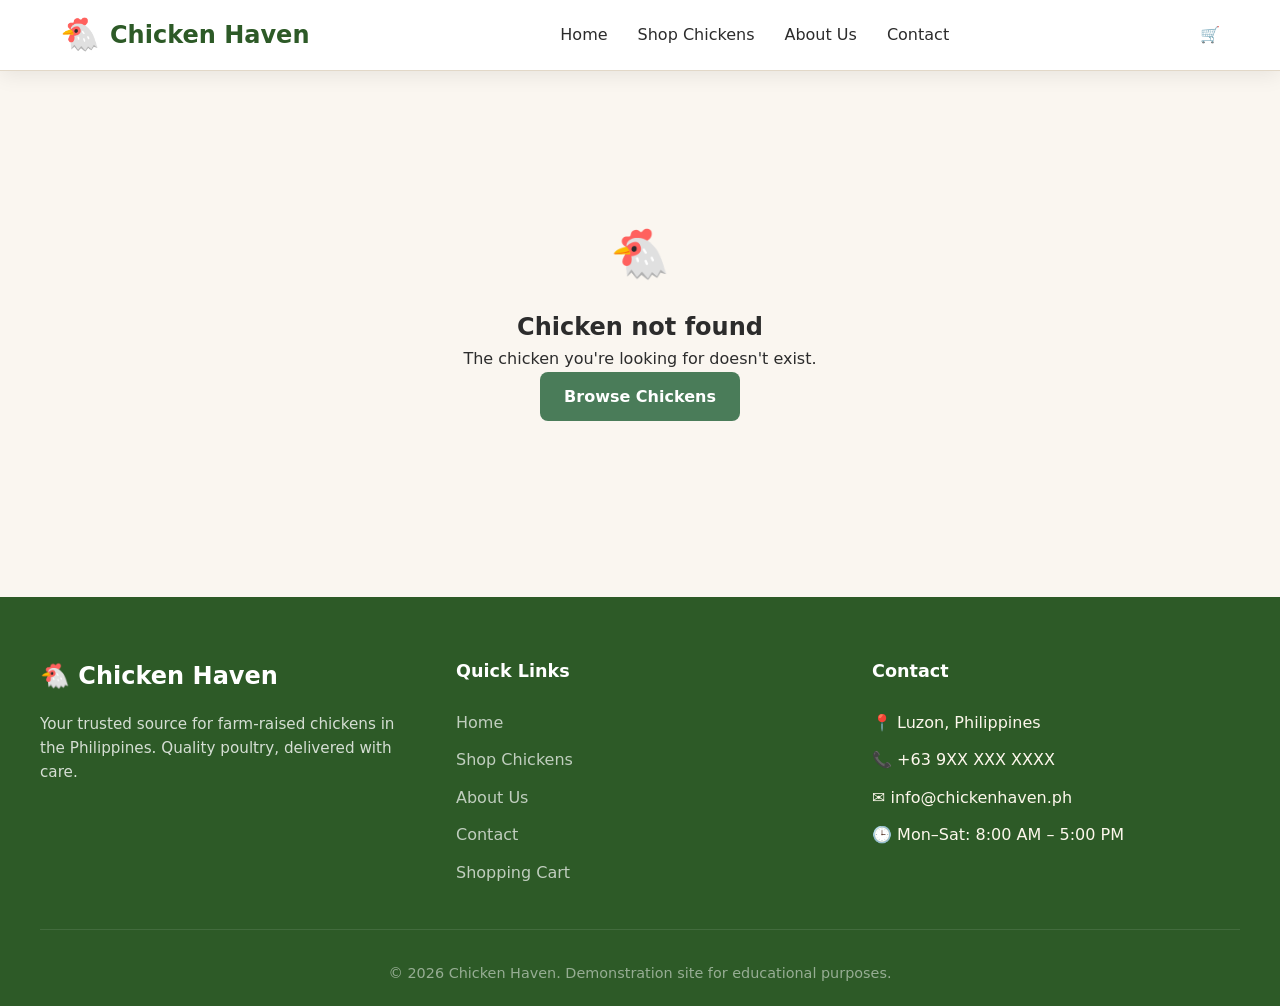
<file: product.html>
<!DOCTYPE html>
<html lang="en">
<head>
  <meta charset="UTF-8">
  <meta name="viewport" content="width=device-width, initial-scale=1.0">
  <title>Product Details | Chicken Haven</title>
  <link rel="stylesheet" href="css/style.css">
</head>
<body>

  <nav class="navbar">
    <div class="nav-container">
      <div class="nav-logo">
        <span class="chicken-icon">🐔</span>
        <span>Chicken Haven</span>
      </div>
      <button class="nav-toggle" id="navToggle">
        <span></span><span></span><span></span>
      </button>
      <ul class="nav-links" id="navLinks">
        <li><a href="index.html">Home</a></li>
        <li><a href="shop.html">Shop Chickens</a></li>
        <li><a href="index.html#about">About Us</a></li>
        <li><a href="index.html#contact">Contact</a></li>
      </ul>
      <div class="nav-actions">
        <a href="cart.html" class="nav-cart" position="relative">
          🛒 <span class="cart-badge">0</span>
        </a>
      </div>
    </div>
  </nav>

  <section class="section">
    <div style="max-width: 1000px; margin: 0 auto; padding: 0 20px; display: grid; grid-template-columns: 1fr 1fr; gap: 3rem; align-items: start;">
      <div class="product-detail-image">
        <img id="mainImage" src="" alt="" style="width: 100%; border-radius: var(--radius); box-shadow: var(--shadow);">
      </div>
      <div class="product-detail-info">
        <span class="product-badge" style="display: inline-block; margin-bottom: 1rem; background: var(--primary-green); color: white; padding: 6px 12px; border-radius: var(--radius-sm); font-size: 0.85rem; font-weight: 600;" id="detailAge"></span>
        <h1 id="detailName" style="font-size: 2rem; color: var(--primary-green-dark); margin-bottom: 0.5rem;"></h1>
        <div class="product-breed" style="color: var(--primary-green-dark); font-weight: 600; font-size: 1.1rem; margin-bottom: 0.5rem;" id="detailBreed"></div>
        <div class="product-age" style="color: var(--text-muted); margin-bottom: 1rem;" id="detailAgeText"></div>
        <div class="product-price" style="font-size: 1.75rem; font-weight: 700; color: var(--primary-green-dark); margin-bottom: 1rem;" id="detailPrice"></div>
        <p style="color: var(--text-muted); margin-bottom: 1.5rem; line-height: 1.7;" id="detailDesc"></p>
        
        <div style="margin-bottom: 1.5rem;">
          <h4 style="color: var(--primary-green-dark); margin-bottom: 0.75rem;">Physical Characteristics</h4>
          <p style="color: var(--text-muted);" id="detailChars"></p>
        </div>

        <div style="margin-bottom: 1.5rem;">
          <h4 style="color: var(--primary-green-dark); margin-bottom: 0.75rem;">Availability</h4>
          <span id="detailStock" style="padding: 6px 12px; border-radius: var(--radius-sm); font-weight: 600; font-size: 0.9rem;"></span>
        </div>

        <div style="margin-bottom: 1.5rem;">
          <label style="display: block; font-weight: 600; margin-bottom: 0.5rem; color: var(--text-dark);">Quantity</label>
          <div style="display: flex; align-items: center; gap: 8px;">
            <button class="qty-btn" onclick="changeQty(-1)">−</button>
            <input type="number" id="detailQty" value="1" min="1" max="99" style="width: 60px; padding: 8px; border: 1px solid var(--border); border-radius: var(--radius-sm); text-align: center;">
            <button class="qty-btn" onclick="changeQty(1)">+</button>
          </div>
        </div>

        <button class="btn btn-primary btn-full" onclick="addToCartDetail()" id="addToCartBtn">Add to Cart</button>
      </div>
    </div>
  </section>

  <footer>
    <div class="footer-grid">
      <div class="footer-brand">
        <h3>🐔 Chicken Haven</h3>
        <p>Your trusted source for farm-raised chickens in the Philippines. Quality poultry, delivered with care.</p>
      </div>
      <div class="footer-links">
        <h4>Quick Links</h4>
        <ul>
          <li><a href="index.html">Home</a></li>
          <li><a href="shop.html">Shop Chickens</a></li>
          <li><a href="index.html#about">About Us</a></li>
          <li><a href="index.html#contact">Contact</a></li>
          <li><a href="cart.html">Shopping Cart</a></li>
        </ul>
      </div>
      <div class="footer-links">
        <h4>Contact</h4>
        <ul>
          <li>📍 Luzon, Philippines</li>
          <li>📞 +63 9XX XXX XXXX</li>
          <li>✉️ info@chickenhaven.ph</li>
          <li>🕒 Mon–Sat: 8:00 AM – 5:00 PM</li>
        </ul>
      </div>
    </div>
    <div class="footer-bottom">
      <p>© 2026 Chicken Haven. Demonstration site for educational purposes.</p>
    </div>
  </footer>

  <script src="data/products.js"></script>
  <script src="js/cart.js"></script>
  <script>
    document.addEventListener('DOMContentLoaded', () => {
      updateCartBadge();

      const navToggle = document.getElementById('navToggle');
      const navLinks = document.getElementById('navLinks');
      navToggle.addEventListener('click', () => navLinks.classList.toggle('active'));

      const urlParams = new URLSearchParams(window.location.search);
      const productId = parseInt(urlParams.get('id'));

      const products = getProducts();
      const product = products.find(p => p.id === productId);

      if (!product) {
        document.querySelector('section.section').innerHTML = `
          <div style="max-width: 600px; margin: 4rem auto; padding: 0 20px; text-align: center;">
            <div style="font-size: 3rem; margin-bottom: 1rem;">🐔</div>
            <h2>Chicken not found</h2>
            <p>The chicken you're looking for doesn't exist.</p>
            <a href="shop.html" class="btn btn-primary">Browse Chickens</a>
          </div>
        `;
        return;
      }

      document.getElementById('mainImage').src = product.image;
      document.getElementById('mainImage').alt = product.name;
      document.getElementById('detailName').textContent = product.name;
      document.getElementById('detailBreed').textContent = product.breed;
      document.getElementById('detailAge').textContent = product.age;
      document.getElementById('detailAgeText').textContent = product.age;
      document.getElementById('detailPrice').textContent = '₱' + product.price.toLocaleString();
      document.getElementById('detailDesc').textContent = product.description;
      document.getElementById('detailChars').textContent = product.characteristics;

      const stockEl = document.getElementById('detailStock');
      if (product.stock > 0) {
        stockEl.textContent = 'In Stock (' + product.stock + ' available)';
        stockEl.style.background = '#e8f5e9';
        stockEl.style.color = 'var(--primary-green-dark)';
      } else {
        stockEl.textContent = 'Out of Stock';
        stockEl.style.background = '#fdecea';
        stockEl.style.color = '#e74c3c';
      }

      const qtyInput = document.getElementById('detailQty');
      const addBtn = document.getElementById('addToCartBtn');

      if (product.stock <= 0) {
        addBtn.disabled = true;
        addBtn.textContent = 'Out of Stock';
        qtyInput.disabled = true;
      }

      qtyInput.max = product.stock;

      window.changeQty = function(delta) {
        let val = parseInt(qtyInput.value) + delta;
        if (val < 1) val = 1;
        if (val > product.stock) val = product.stock;
        qtyInput.value = val;
      };

      window.addToCartDetail = function() {
        const qty = parseInt(qtyInput.value);
        if (addToCart(product.id, qty)) {
          addBtn.textContent = 'Added to Cart!';
          addBtn.style.background = 'var(--primary-green-dark)';
          setTimeout(() => {
            addBtn.textContent = 'Add to Cart';
            addBtn.style.background = 'var(--primary-green)';
          }, 1500);
        }
      };
    });
  </script>
</body>
</html>
</file>
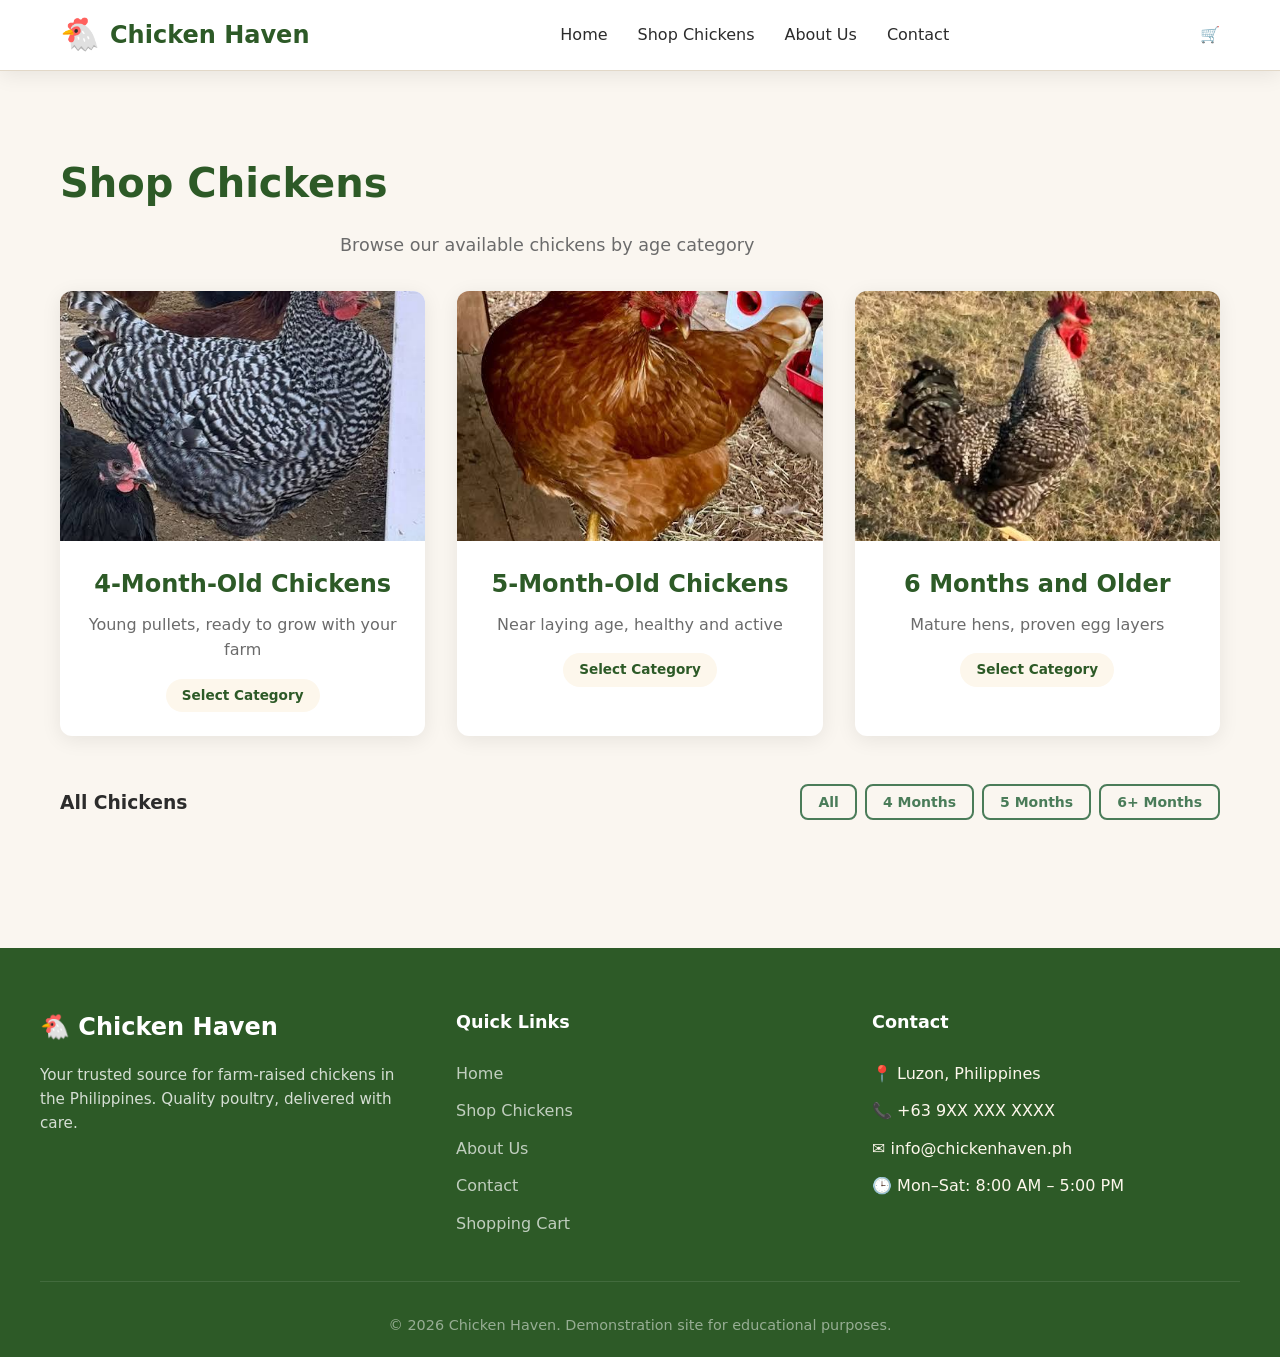
<file: shop.html>
<!DOCTYPE html>
<html lang="en">
<head>
  <meta charset="UTF-8">
  <meta name="viewport" content="width=device-width, initial-scale=1.0">
  <title>Shop Chickens | Chicken Haven</title>
  <link rel="stylesheet" href="css/style.css">
</head>
<body>

  <nav class="navbar">
    <div class="nav-container">
      <div class="nav-logo">
        <span class="chicken-icon">🐔</span>
        <span>Chicken Haven</span>
      </div>
      <button class="nav-toggle" id="navToggle">
        <span></span><span></span><span></span>
      </button>
      <ul class="nav-links" id="navLinks">
        <li><a href="index.html">Home</a></li>
        <li><a href="shop.html" class="active">Shop Chickens</a></li>
        <li><a href="index.html#about">About Us</a></li>
        <li><a href="index.html#contact">Contact</a></li>
      </ul>
      <div class="nav-actions">
        <a href="cart.html" class="nav-cart" position="relative">
          🛒 <span class="cart-badge">0</span>
        </a>
      </div>
    </div>
  </nav>

  <section class="section">
    <div class="section-header" style="text-align: left; max-width: 1200px; margin: 0 auto 2rem; padding: 0 20px;">
      <h2>Shop Chickens</h2>
      <p>Browse our available chickens by age category</p>
    </div>

    <div class="categories-grid" style="max-width: 1200px; margin: 0 auto 3rem; padding: 0 20px;">
      <div class="category-card" onclick="filterCategory('4-months')" style="cursor: pointer;">
        <div class="category-image">
          <img src="iMAGE/4 MONTHS.jpg" alt="4 month old chickens">
        </div>
        <div class="category-content">
          <h3>4-Month-Old Chickens</h3>
          <p>Young pullets, ready to grow with your farm</p>
          <span class="category-tag">Select Category</span>
        </div>
      </div>
      <div class="category-card" onclick="filterCategory('5-months')" style="cursor: pointer;">
        <div class="category-image">
          <img src="iMAGE/5 months.jpg" alt="5 month old chickens">
        </div>
        <div class="category-content">
          <h3>5-Month-Old Chickens</h3>
          <p>Near laying age, healthy and active</p>
          <span class="category-tag">Select Category</span>
        </div>
      </div>
      <div class="category-card" onclick="filterCategory('6-months')" style="cursor: pointer;">
        <div class="category-image">
          <img src="iMAGE/6 months.jpg" alt="6 month and older chickens">
        </div>
        <div class="category-content">
          <h3>6 Months and Older</h3>
          <p>Mature hens, proven egg layers</p>
          <span class="category-tag">Select Category</span>
        </div>
      </div>
    </div>

    <div style="max-width: 1200px; margin: 0 auto; padding: 0 20px;">
      <div style="display: flex; justify-content: space-between; align-items: center; margin-bottom: 1rem; flex-wrap: wrap; gap: 1rem;">
        <h3 id="categoryTitle">All Chickens</h3>
        <div style="display: flex; gap: 0.5rem;">
          <button class="btn btn-outline btn-sm" onclick="filterCategory('all')">All</button>
          <button class="btn btn-outline btn-sm" onclick="filterCategory('4-months')">4 Months</button>
          <button class="btn btn-outline btn-sm" onclick="filterCategory('5-months')">5 Months</button>
          <button class="btn btn-outline btn-sm" onclick="filterCategory('6-months')">6+ Months</button>
        </div>
      </div>
      <div class="products-grid" id="productsGrid">
        <!-- Products injected by JS -->
      </div>
    </div>
  </section>

  <footer>
    <div class="footer-grid">
      <div class="footer-brand">
        <h3>🐔 Chicken Haven</h3>
        <p>Your trusted source for farm-raised chickens in the Philippines. Quality poultry, delivered with care.</p>
      </div>
      <div class="footer-links">
        <h4>Quick Links</h4>
        <ul>
          <li><a href="index.html">Home</a></li>
          <li><a href="shop.html">Shop Chickens</a></li>
          <li><a href="index.html#about">About Us</a></li>
          <li><a href="index.html#contact">Contact</a></li>
          <li><a href="cart.html">Shopping Cart</a></li>
        </ul>
      </div>
      <div class="footer-links">
        <h4>Contact</h4>
        <ul>
          <li>📍 Luzon, Philippines</li>
          <li>📞 +63 9XX XXX XXXX</li>
          <li>✉️ info@chickenhaven.ph</li>
          <li>🕒 Mon–Sat: 8:00 AM – 5:00 PM</li>
        </ul>
      </div>
    </div>
    <div class="footer-bottom">
      <p>© 2026 Chicken Haven. Demonstration site for educational purposes.</p>
    </div>
  </footer>

  <script src="data/products.js"></script>
  <script src="js/cart.js"></script>
  <script>
    document.addEventListener('DOMContentLoaded', () => {
      updateCartBadge();

      const navToggle = document.getElementById('navToggle');
      const navLinks = document.getElementById('navLinks');

      navToggle.addEventListener('click', () => {
        navLinks.classList.toggle('active');
      });

      const urlParams = new URLSearchParams(window.location.search);
      const initialCategory = urlParams.get('category') || 'all';

      let currentFilter = initialCategory;

      const categoryTitle = document.getElementById('categoryTitle');
      const categoryLabels = {
        'all': 'All Chickens',
        '4-months': '4-Month-Old Chickens',
        '5-months': '5-Month-Old Chickens',
        '6-months': '6 Months and Older'
      };

      function renderProducts(filter) {
        currentFilter = filter;
        const products = getProducts();
        const grid = document.getElementById('productsGrid');
        const title = document.getElementById('categoryTitle');

        let filtered = products;
        if (filter !== 'all') {
          filtered = products.filter(p => p.category === filter);
        }

        categoryTitle.textContent = categoryLabels[filter] || 'All Chickens';

        if (filtered.length === 0) {
          grid.innerHTML = `
            <div class="empty-state" style="grid-column: 1 / -1;">
              <div style="font-size: 3rem; margin-bottom: 1rem;">🐔</div>
              <h3>No chickens available</h3>
              <p>No chickens found in this category.</p>
            </div>
          `;
          return;
        }

        grid.innerHTML = filtered.map(p => `
          <div class="product-card">
            <div class="product-image">
              <img src="${p.image}" alt="${p.name}" onerror="this.src='https://via.placeholder.com/300x220/4a7c59/ffffff?text=Chicken'">
              <span class="product-badge">${p.age}</span>
              ${p.stock <= 0 ? '<span class="product-stock out">Out of Stock</span>' : '<span class="product-stock">In Stock</span>'}
            </div>
            <div class="product-info">
              <h3>${p.name}</h3>
              <div class="product-breed">${p.breed}</div>
              <div class="product-age">${p.age}</div>
              <div class="product-price">₱${p.price.toLocaleString()}</div>
              <p class="product-description">${p.description}</p>
              <div class="product-actions">
                <a href="product.html?id=${p.id}" class="btn btn-outline btn-sm">View Details</a>
                ${p.stock > 0 ? `<button class="btn btn-primary btn-sm" onclick="addToCart(${p.id})">Add to Cart</button>` : '<button class="btn btn-secondary btn-sm" disabled>Out of Stock</button>'}
              </div>
            </div>
          </div>
        `).join('');
      }

      renderProducts(initialFilter);

      window.filterCategory = renderProducts;
    });
  </script>
</body>
</html>
</file>
<file: css/style.css>
* {
  margin: 0;
  padding: 0;
  box-sizing: border-box;
}

:root {
  --primary-green: #4a7c59;
  --primary-green-dark: #2d5a27;
  --secondary-green: #6ba86e;
  --accent-brown: #d2a679;
  --accent-brown-dark: #8b7355;
  --cream: #fdf7ec;
  --cream-light: #faf6f0;
  --white: #ffffff;
  --text-dark: #2c2c2c;
  --text-muted: #6b6b6b;
  --border: #e2d8c8;
  --shadow: 0 4px 20px rgba(0, 0, 0, 0.08);
  --shadow-hover: 0 8px 30px rgba(0, 0, 0, 0.12);
  --radius: 12px;
  --radius-sm: 8px;
  --transition: all 0.3s ease;
}

html {
  scroll-behavior: smooth;
}

body {
  font-family: 'Segoe UI', system-ui, -apple-system, sans-serif;
  background-color: var(--cream-light);
  color: var(--text-dark);
  line-height: 1.6;
  overflow-x: hidden;
}

a {
  text-decoration: none;
  color: inherit;
}

ul {
  list-style: none;
}

img {
  max-width: 100%;
  height: auto;
  display: block;
}

/* Buttons */
.btn {
  display: inline-flex;
  align-items: center;
  justify-content: center;
  gap: 8px;
  padding: 12px 24px;
  border: none;
  border-radius: var(--radius-sm);
  font-size: 1rem;
  font-weight: 600;
  cursor: pointer;
  transition: var(--transition);
  font-family: inherit;
}

.btn-primary {
  background: var(--primary-green);
  color: var(--white);
}

.btn-primary:hover {
  background: var(--primary-green-dark);
  transform: translateY(-2px);
  box-shadow: var(--shadow-hover);
}

.btn-primary:active {
  transform: translateY(0);
}

.btn-secondary {
  background: var(--white);
  color: var(--primary-green);
  border: 2px solid var(--primary-green);
}

.btn-secondary:hover {
  background: var(--primary-green);
  color: var(--white);
}

.btn-outline {
  background: transparent;
  color: var(--primary-green);
  border: 2px solid var(--primary-green);
}

.btn-outline:hover {
  background: var(--primary-green);
  color: var(--white);
}

.btn-danger {
  background: #e74c3c;
  color: var(--white);
}

.btn-danger:hover {
  background: #c0392b;
}

.btn-sm {
  padding: 8px 16px;
  font-size: 0.875rem;
}

.btn-full {
  width: 100%;
}

.btn:disabled {
  opacity: 0.6;
  cursor: not-allowed;
  transform: none !important;
}

/* Navbar */
.navbar {
  position: sticky;
  top: 0;
  background: rgba(255, 255, 255, 0.95);
  backdrop-filter: blur(10px);
  border-bottom: 1px solid var(--border);
  z-index: 1000;
  box-shadow: var(--shadow);
}

.nav-container {
  max-width: 1200px;
  margin: 0 auto;
  padding: 0 20px;
  display: flex;
  align-items: center;
  justify-content: space-between;
  height: 70px;
}

.nav-logo {
  display: flex;
  align-items: center;
  gap: 10px;
  font-size: 1.5rem;
  font-weight: 700;
  color: var(--primary-green-dark);
}

.nav-logo .chicken-icon {
  font-size: 2rem;
}

.nav-links {
  display: flex;
  gap: 30px;
  align-items: center;
}

.nav-links a {
  font-weight: 500;
  color: var(--text-dark);
  transition: var(--transition);
  position: relative;
}

.nav-links a:hover {
  color: var(--primary-green);
}

.nav-actions {
  display: flex;
  align-items: center;
  gap: 15px;
}

.cart-badge {
  position: absolute;
  top: -8px;
  right: -8px;
  background: var(--primary-green);
  color: var(--white);
  font-size: 0.75rem;
  font-weight: 700;
  width: 20px;
  height: 20px;
  border-radius: 50%;
  display: flex;
  align-items: center;
  justify-content: center;
}

.nav-toggle {
  display: none;
  flex-direction: column;
  gap: 5px;
  background: none;
  border: none;
  cursor: pointer;
}

.nav-toggle span {
  width: 25px;
  height: 3px;
  background: var(--text-dark);
  border-radius: 2px;
  transition: var(--transition);
}

/* Hero Section */
.hero {
  position: relative;
  height: 70vh;
  min-height: 500px;
  background: linear-gradient(rgba(0, 0, 0, 0.4), rgba(0, 0, 0, 0.4)),
    url('../iMAGE/home pic.jpg');
  background-size: cover;
  background-position: center;
  display: flex;
  align-items: center;
  justify-content: center;
  text-align: center;
  color: var(--white);
}

.hero-content {
  max-width: 800px;
  padding: 0 20px;
  animation: fadeInUp 0.8s ease;
}

.hero h1 {
  font-size: clamp(2.5rem, 5vw, 4rem);
  font-weight: 700;
  margin-bottom: 1rem;
  line-height: 1.2;
  text-shadow: 0 2px 10px rgba(0, 0, 0, 0.3);
}

.hero p {
  font-size: clamp(1rem, 2vw, 1.25rem);
  margin-bottom: 2rem;
  opacity: 0.95;
  text-shadow: 0 1px 5px rgba(0, 0, 0, 0.3);
}

.hero-buttons {
  display: flex;
  gap: 15px;
  justify-content: center;
  flex-wrap: wrap;
}

/* Sections */
.section {
  padding: 80px 0;
}

.section-header {
  text-align: center;
  margin-bottom: 3rem;
}

.section-header h2 {
  font-size: 2.5rem;
  color: var(--primary-green-dark);
  margin-bottom: 1rem;
}

.section-header p {
  color: var(--text-muted);
  font-size: 1.1rem;
  max-width: 600px;
  margin: 0 auto;
}

/* Intro Section */
.intro {
  background: var(--white);
}

.intro-content {
  max-width: 1000px;
  margin: 0 auto;
  display: grid;
  grid-template-columns: 1fr 1fr;
  gap: 4rem;
  align-items: center;
  padding: 0 20px;
}

.intro-text h2 {
  font-size: 2rem;
  color: var(--primary-green-dark);
  margin-bottom: 1rem;
}

.intro-text p {
  color: var(--text-muted);
  margin-bottom: 1.5rem;
  font-size: 1.05rem;
}

.intro-image {
  position: relative;
}

.intro-image img {
  width: 100%;
  border-radius: var(--radius);
  box-shadow: var(--shadow);
}

.intro-badge {
  position: absolute;
  bottom: -20px;
  left: -20px;
  background: var(--primary-green);
  color: var(--white);
  padding: 15px 25px;
  border-radius: var(--radius);
  font-weight: 600;
  box-shadow: var(--shadow);
  display: flex;
  align-items: center;
  gap: 10px;
}

/* Categories */
.categories-grid {
  max-width: 1000px;
  margin: 0 auto;
  display: grid;
  grid-template-columns: repeat(auto-fit, minmax(300px, 1fr));
  gap: 2rem;
  padding: 0 20px;
}

.category-card {
  background: var(--white);
  border-radius: var(--radius);
  overflow: hidden;
  box-shadow: var(--shadow);
  transition: var(--transition);
  cursor: pointer;
  position: relative;
}

.category-card:hover {
  transform: translateY(-10px);
  box-shadow: var(--shadow-hover);
}

.category-image {
  height: 250px;
  overflow: hidden;
  position: relative;
}

.category-image img {
  width: 100%;
  height: 100%;
  object-fit: cover;
  transition: var(--transition);
}

.category-card:hover .category-image img {
  transform: scale(1.1);
}

.category-content {
  padding: 1.5rem;
  text-align: center;
}

.category-content h3 {
  font-size: 1.5rem;
  color: var(--primary-green-dark);
  margin-bottom: 0.5rem;
}

.category-content p {
  color: var(--text-muted);
  margin-bottom: 1rem;
}

.category-tag {
  display: inline-block;
  background: var(--cream);
  color: var(--primary-green-dark);
  padding: 6px 16px;
  border-radius: 20px;
  font-size: 0.85rem;
  font-weight: 600;
}

/* Featured Products */
.featured {
  background: var(--cream-light);
}

.products-grid {
  max-width: 1200px;
  margin: 0 auto;
  display: grid;
  grid-template-columns: repeat(auto-fill, minmax(280px, 1fr));
  gap: 2rem;
  padding: 0 20px;
}

.product-card {
  background: var(--white);
  border-radius: var(--radius);
  overflow: hidden;
  box-shadow: var(--shadow);
  transition: var(--transition);
  border: 1px solid var(--border);
}

.product-card:hover {
  transform: translateY(-5px);
  box-shadow: var(--shadow-hover);
}

.product-image {
  height: 220px;
  overflow: hidden;
  position: relative;
}

.product-image img {
  width: 100%;
  height: 100%;
  object-fit: cover;
  transition: var(--transition);
}

.product-card:hover .product-image img {
  transform: scale(1.05);
}

.product-badge {
  position: absolute;
  top: 15px;
  left: 15px;
  background: var(--primary-green);
  color: var(--white);
  padding: 6px 12px;
  border-radius: var(--radius-sm);
  font-size: 0.8rem;
  font-weight: 600;
  text-transform: uppercase;
}

.product-stock {
  position: absolute;
  top: 15px;
  right: 15px;
  background: rgba(255, 255, 255, 0.9);
  color: var(--primary-green-dark);
  padding: 6px 12px;
  border-radius: var(--radius-sm);
  font-size: 0.8rem;
  font-weight: 600;
  border: 1px solid var(--primary-green);
}

.product-stock.out {
  background: #e74c3c;
  color: var(--white);
  border-color: #e74c3c;
}

.product-info {
  padding: 1.5rem;
}

.product-info h3 {
  font-size: 1.1rem;
  color: var(--text-dark);
  margin-bottom: 0.5rem;
}

.product-breed {
  color: var(--primary-green-dark);
  font-weight: 600;
  font-size: 0.9rem;
  margin-bottom: 0.5rem;
}

.product-age {
  font-size: 0.85rem;
  color: var(--text-muted);
  margin-bottom: 0.75rem;
}

.product-price {
  font-size: 1.25rem;
  font-weight: 700;
  color: var(--primary-green-dark);
  margin-bottom: 1rem;
}

.product-description {
  font-size: 0.875rem;
  color: var(--text-muted);
  margin-bottom: 1.5rem;
  display: -webkit-box;
  -webkit-line-clamp: 2;
  -webkit-box-orient: vertical;
  overflow: hidden;
}

.product-actions {
  display: flex;
  gap: 10px;
}

.product-actions .btn {
  flex: 1;
}

/* Loading & Empty States */
.loading, .empty-state, .out-of-stock {
  text-align: center;
  padding: 4rem 2rem;
  color: var(--text-muted);
}

.loading-spinner {
  width: 40px;
  height: 40px;
  border: 4px solid var(--border);
  border-top-color: var(--primary-green);
  border-radius: 50%;
  animation: spin 1s linear infinite;
  margin: 0 auto 1.5rem;
}

@keyframes spin {
  to { transform: rotate(360deg); }
}

@keyframes fadeInUp {
  from {
    opacity: 0;
    transform: translateY(30px);
  }
  to {
    opacity: 1;
    transform: translateY(0);
  }
}

/* Cart Page */
.cart-header {
  background: var(--white);
  padding: 2rem 20px;
  border-bottom: 1px solid var(--border);
}

.cart-header h2 {
  font-size: 2rem;
  color: var(--primary-green-dark);
  margin-bottom: 0.5rem;
}

.cart-notice {
  background: var(--cream);
  border-left: 4px solid var(--accent-brown);
  padding: 1rem 1.5rem;
  margin-bottom: 2rem;
  font-size: 0.9rem;
  color: var(--text-dark);
}

.cart-container {
  max-width: 1000px;
  margin: 0 auto;
  padding: 0 20px;
  display: grid;
  grid-template-columns: 1fr 350px;
  gap: 2rem;
}

.cart-items {
  display: flex;
  flex-direction: column;
  gap: 1rem;
}

.cart-item {
  background: var(--white);
  border-radius: var(--radius);
  padding: 1.5rem;
  box-shadow: var(--shadow);
  border: 1px solid var(--border);
  display: grid;
  grid-template-columns: 100px 1fr auto auto;
  gap: 1rem;
  align-items: center;
}

.cart-item-image {
  width: 100px;
  height: 100px;
  border-radius: var(--radius-sm);
  overflow: hidden;
  background: var(--cream-light);
}

.cart-item-image img {
  width: 100%;
  height: 100%;
  object-fit: cover;
}

.cart-item-info h3 {
  font-size: 1rem;
  margin-bottom: 0.25rem;
}

.cart-item-info p {
  font-size: 0.875rem;
  color: var(--text-muted);
  margin-bottom: 0.25rem;
}

.cart-item-price {
  font-weight: 700;
  color: var(--primary-green-dark);
  font-size: 1rem;
}

.cart-item-qty {
  display: flex;
  align-items: center;
  gap: 8px;
}

.qty-btn {
  width: 32px;
  height: 32px;
  border: 1px solid var(--border);
  background: var(--white);
  border-radius: var(--radius-sm);
  cursor: pointer;
  font-size: 1rem;
  display: flex;
  align-items: center;
  justify-content: center;
  transition: var(--transition);
}

.qty-btn:hover {
  background: var(--cream);
  border-color: var(--primary-green);
}

.qty-value {
  font-weight: 600;
  min-width: 20px;
  text-align: center;
}

.remove-item {
  color: var(--text-muted);
  background: none;
  border: none;
  cursor: pointer;
  font-size: 0.875rem;
  transition: var(--transition);
}

.remove-item:hover {
  color: #e74c3c;
}

.cart-summary {
  background: var(--white);
  border-radius: var(--radius);
  padding: 1.5rem;
  box-shadow: var(--shadow);
  border: 1px solid var(--border);
  position: sticky;
  top: 100px;
}

.cart-summary h3 {
  font-size: 1.25rem;
  color: var(--primary-green-dark);
  margin-bottom: 1.5rem;
  padding-bottom: 1rem;
  border-bottom: 1px solid var(--border);
}

.summary-row {
  display: flex;
  justify-content: space-between;
  margin-bottom: 1rem;
  font-size: 0.95rem;
}

.summary-row.total {
  font-size: 1.25rem;
  font-weight: 700;
  color: var(--primary-green-dark);
  margin-top: 1rem;
  padding-top: 1rem;
  border-top: 1px solid var(--border);
}

.cart-empty {
  grid-column: 1 / -1;
}

/* Checkout Page */
.checkout-container {
  max-width: 800px;
  margin: 0 auto;
  padding: 0 20px;
}

.checkout-header {
  text-align: center;
  margin-bottom: 2rem;
}

.checkout-header h2 {
  font-size: 2rem;
  color: var(--primary-green-dark);
  margin-bottom: 0.5rem;
}

.checkout-grid {
  display: grid;
  grid-template-columns: 1fr 350px;
  gap: 2rem;
}

.checkout-form {
  background: var(--white);
  padding: 2rem;
  border-radius: var(--radius);
  box-shadow: var(--shadow);
  border: 1px solid var(--border);
}

.form-group {
  margin-bottom: 1.5rem;
}

.form-group label {
  display: block;
  font-weight: 600;
  color: var(--text-dark);
  margin-bottom: 0.5rem;
}

.form-group input,
.form-group textarea {
  width: 100%;
  padding: 12px;
  border: 1px solid var(--border);
  border-radius: var(--radius-sm);
  font-size: 1rem;
  font-family: inherit;
  transition: var(--transition);
}

.form-group input:focus,
.form-group textarea:focus {
  outline: none;
  border-color: var(--primary-green);
  box-shadow: 0 0 0 3px rgba(74, 124, 89, 0.1);
}

.form-group input.error,
.form-group textarea.error {
  border-color: #e74c3c;
}

.error-text {
  color: #e74c3c;
  font-size: 0.85rem;
  margin-top: 0.25rem;
  display: none;
}

.form-row {
  display: grid;
  grid-template-columns: 1fr 1fr;
  gap: 1rem;
}

.order-summary {
  background: var(--cream);
  padding: 2rem;
  border-radius: var(--radius);
  border: 1px solid var(--border);
  position: sticky;
  top: 100px;
}

.order-summary h3 {
  font-size: 1.25rem;
  color: var(--primary-green-dark);
  margin-bottom: 1.5rem;
}

.order-items {
  margin-bottom: 1.5rem;
  max-height: 300px;
  overflow-y: auto;
}

.order-item {
  display: flex;
  justify-content: space-between;
  margin-bottom: 1rem;
  font-size: 0.9rem;
}

.order-item-name {
  color: var(--text-dark);
}

.order-item-price {
  font-weight: 600;
  color: var(--primary-green-dark);
}

.checkout-notice {
  background: #fff3cd;
  border: 1px solid #ffeaa7;
  color: #856404;
  padding: 1rem;
  border-radius: var(--radius-sm);
  margin-bottom: 1.5rem;
  font-size: 0.85rem;
}

.checkout-total {
  font-size: 1.5rem;
  font-weight: 700;
  color: var(--primary-green-dark);
  margin-bottom: 1.5rem;
  padding-top: 1rem;
  border-top: 1px solid var(--border);
}

/* Confirmation Page */
.confirmation {
  max-width: 600px;
  margin: 0 auto;
  padding: 4rem 20px;
  text-align: center;
}

.confirmation-card {
  background: var(--white);
  padding: 3rem;
  border-radius: var(--radius);
  box-shadow: var(--shadow);
  border: 1px solid var(--border);
}

.confirmation-icon {
  font-size: 4rem;
  color: var(--primary-green);
  margin-bottom: 1.5rem;
}

.confirmation h2 {
  font-size: 2rem;
  color: var(--primary-green-dark);
  margin-bottom: 1rem;
}

.confirmation p {
  color: var(--text-muted);
  margin-bottom: 2rem;
}

.confirmation-details {
  background: var(--cream-light);
  padding: 1.5rem;
  border-radius: var(--radius-sm);
  margin-bottom: 2rem;
  text-align: left;
}

.confirmation-details p {
  margin-bottom: 0.5rem;
  font-size: 0.95rem;
}

.confirmation-details p:last-child {
  margin-bottom: 0;
}

/* Admin Dashboard */
.admin-layout {
  display: grid;
  grid-template-columns: 250px 1fr;
  min-height: calc(100vh - 70px);
}

.admin-sidebar {
  background: var(--primary-green-dark);
  color: var(--white);
  padding: 2rem 1rem;
  position: sticky;
  top: 70px;
}

.admin-sidebar h3 {
  font-size: 1.25rem;
  margin-bottom: 2rem;
  text-align: center;
  color: var(--cream);
}

.admin-sidebar a {
  display: flex;
  align-items: center;
  gap: 12px;
  padding: 1rem;
  color: rgba(255, 255, 255, 0.8);
  border-radius: var(--radius-sm);
  transition: var(--transition);
  margin-bottom: 0.5rem;
}

.admin-sidebar a:hover,
.admin-sidebar a.active {
  background: rgba(255, 255, 255, 0.1);
  color: var(--white);
}

.admin-content {
  padding: 2rem;
  background: var(--cream-light);
}

.admin-header {
  display: flex;
  justify-content: space-between;
  align-items: center;
  margin-bottom: 2rem;
}

.admin-header h2 {
  font-size: 1.75rem;
  color: var(--primary-green-dark);
}

.admin-stats {
  display: grid;
  grid-template-columns: repeat(auto-fit, minmax(200px, 1fr));
  gap: 1.5rem;
  margin-bottom: 2rem;
}

.stat-card {
  background: var(--white);
  padding: 1.5rem;
  border-radius: var(--radius);
  box-shadow: var(--shadow);
  border: 1px solid var(--border);
}

.stat-card h4 {
  font-size: 0.9rem;
  color: var(--text-muted);
  text-transform: uppercase;
  margin-bottom: 0.5rem;
}

.stat-card .value {
  font-size: 2rem;
  font-weight: 700;
  color: var(--primary-green-dark);
}

.admin-section {
  background: var(--white);
  border-radius: var(--radius);
  padding: 2rem;
  box-shadow: var(--shadow);
  border: 1px solid var(--border);
  margin-bottom: 2rem;
}

.admin-section h3 {
  font-size: 1.25rem;
  color: var(--primary-green-dark);
  margin-bottom: 1.5rem;
}

.admin-form {
  max-width: 600px;
}

.admin-form .form-group {
  margin-bottom: 1.25rem;
}

.admin-actions {
  display: flex;
  gap: 10px;
  margin-top: 1rem;
}

.product-table {
  width: 100%;
  border-collapse: collapse;
}

.product-table th,
.product-table td {
  padding: 1rem;
  text-align: left;
  border-bottom: 1px solid var(--border);
}

.product-table th {
  background: var(--cream-light);
  font-weight: 600;
  color: var(--primary-green-dark);
}

.product-table img {
  width: 50px;
  height: 50px;
  border-radius: var(--radius-sm);
  object-fit: cover;
}

.table-actions {
  display: flex;
  gap: 8px;
}

.btn-icon {
  width: 32px;
  height: 32px;
  border: none;
  border-radius: var(--radius-sm);
  cursor: pointer;
  display: flex;
  align-items: center;
  justify-content: center;
  font-size: 0.9rem;
  transition: var(--transition);
}

.btn-edit {
  background: #fff3cd;
  color: #856404;
}

.btn-delete {
  background: #f8d7da;
  color: #721c24;
}

/* Modal */
.modal-overlay {
  position: fixed;
  top: 0;
  left: 0;
  width: 100%;
  height: 100%;
  background: rgba(0, 0, 0, 0.5);
  display: none;
  align-items: center;
  justify-content: center;
  z-index: 2000;
  padding: 20px;
}

.modal-overlay.active {
  display: flex;
}

.modal {
  background: var(--white);
  border-radius: var(--radius);
  padding: 2rem;
  max-width: 500px;
  width: 100%;
  box-shadow: var(--shadow-hover);
  position: relative;
  animation: fadeInUp 0.3s ease;
}

.modal h3 {
  font-size: 1.25rem;
  color: var(--primary-green-dark);
  margin-bottom: 1rem;
}

.modal p {
  color: var(--text-muted);
  margin-bottom: 1.5rem;
}

.modal-actions {
  display: flex;
  gap: 10px;
  justify-content: flex-end;
}

/* Footer */
footer {
  background: var(--primary-green-dark);
  color: var(--cream);
  padding: 60px 20px 20px;
  margin-top: 2rem;
}

.footer-grid {
  max-width: 1200px;
  margin: 0 auto;
  display: grid;
  grid-template-columns: repeat(auto-fit, minmax(250px, 1fr));
  gap: 3rem;
}

.footer-brand h3 {
  font-size: 1.5rem;
  margin-bottom: 1rem;
  color: var(--white);
}

.footer-brand p {
  color: rgba(255, 255, 255, 0.8);
  font-size: 0.95rem;
  line-height: 1.6;
}

.footer-links h4 {
  color: var(--white);
  margin-bottom: 1.5rem;
  font-size: 1.1rem;
}

.footer-links ul li {
  margin-bottom: 0.75rem;
}

.footer-links ul li a {
  color: rgba(255, 255, 255, 0.7);
  transition: var(--transition);
}

.footer-links ul li a:hover {
  color: var(--white);
  padding-left: 5px;
}

.footer-bottom {
  max-width: 1200px;
  margin: 0 auto;
  padding-top: 2rem;
  border-top: 1px solid rgba(255, 255, 255, 0.1);
  text-align: center;
  color: rgba(255, 255, 255, 0.5);
  font-size: 0.9rem;
  margin-top: 2rem;
}

/* Responsive */
@media (max-width: 992px) {
  .intro-content {
    grid-template-columns: 1fr;
  }

  .cart-container,
  .checkout-grid {
    grid-template-columns: 1fr;
  }

  .cart-summary,
  .order-summary {
    position: static;
  }

  .admin-layout {
    grid-template-columns: 1fr;
  }

  .admin-sidebar {
    position: static;
    display: flex;
    justify-content: space-around;
    padding: 1rem;
  }

  .admin-sidebar h3 {
    display: none;
  }
}

@media (max-width: 768px) {
  .nav-links {
    position: fixed;
    top: 70px;
    left: 0;
    width: 100%;
    background: var(--white);
    flex-direction: column;
    padding: 2rem 0;
    box-shadow: var(--shadow);
    transform: translateY(-100%);
    opacity: 0;
    visibility: hidden;
    transition: var(--transition);
  }

  .nav-links.active {
    transform: translateY(0);
    opacity: 1;
    visibility: visible;
  }

  .nav-toggle {
    display: flex;
  }

  .nav-actions {
    gap: 10px;
  }

  .cart-badge {
    top: -6px;
    right: -6px;
    width: 18px;
    height: 18px;
    font-size: 0.7rem;
  }

  .hero {
    height: 60vh;
  }

  .cart-item {
    grid-template-columns: 80px 1fr;
    gap: 0.75rem;
  }

  .cart-item-price,
  .remove-item {
    grid-column: 2;
    text-align: right;
  }

  .cart-item-qty {
    justify-content: flex-end;
  }

  .form-row {
    grid-template-columns: 1fr;
  }

  .product-actions {
    flex-direction: column;
  }
}

/* Utility */
.text-center { text-align: center; }
.text-green { color: var(--primary-green-dark); }
.mt-2 { margin-top: 2rem; }
.mb-2 { margin-bottom: 2rem; }

.hidden { display: none !important; }
</file>
